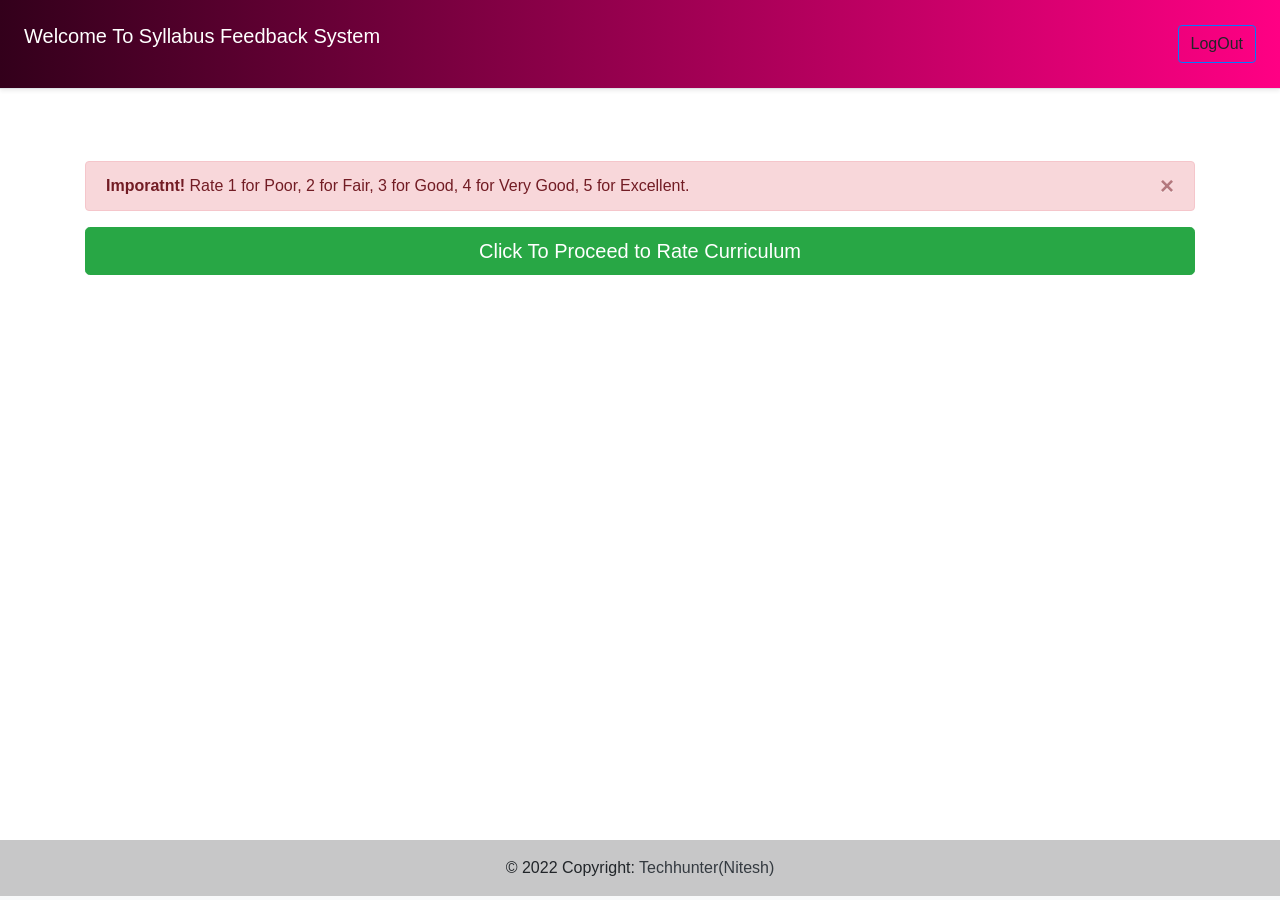
<file: public_html/index.html>
<!DOCTYPE html>
<html lang="en">
  <head>
    <!-- Required meta tags -->
    <meta charset="utf-8" />
    <meta
      name="viewport"
      content="width=device-width, initial-scale=1, shrink-to-fit=no"/>
    <link rel="stylesheet" type="text/css" href="css/style.css" />
    <link rel="stylesheet" href="https://stackpath.bootstrapcdn.com/bootstrap/4.4.1/css/bootstrap.min.css"/>
    <script src="https://ajax.googleapis.com/ajax/libs/jquery/3.5.1/jquery.min.js"></script>
    <script src="js/logout.js"></script>
    <script src="https://maxcdn.bootstrapcdn.com/bootstrap/3.4.1/js/bootstrap.min.js"></script>
    <script src="https://login2explore.com/jpdb/resources/js/0.0.4/jpdb-commons.js"></script>
    <!-- <script>
      checkLogin();
    </script> -->
    <title>Profile</title>
  </head>
  <body>
    <div
      class="navbar navbar-expand-md navbar-dark bg-dark mb-4 bg-nav align-items-center p-3 px-md-4 mb-3 bg-white border-bottom shadow-sm"
      role="navigation">
      <p class="navbar-brand">Welcome To Syllabus Feedback System</p>
      <div class="collapse navbar-collapse" id="navbarCollapse">
        <ul class="navbar-nav mr-auto"></ul>
        <nav class="form-inline mt-2 mt-md-0">
          <a class="btn btn-outline-primary" onclick="deleteSession()"
            >LogOut</a
          >
        </nav>
      </div>
    </div>
    <br /><br />
  <div class="container">
    <div class="alert alert-danger alert-dismissible fade show" role="alert">
      <strong>Imporatnt!</strong>  Rate 1 for Poor, 2 for Fair, 3 for Good, 4 for Very Good, 5 for Excellent.
      <button type="button" class="close" data-dismiss="alert" aria-label="Close">
        <span aria-hidden="true">&times;</span>
      </button>
    </div>
  </div>
    <div class="container">
      <button
        type="button"
        class="btn btn-success btn-lg btn-block"
        onclick="proceed();"
      >
        Click To Proceed to Rate Curriculum
      </button>
    </div><br><br>
    <footer id="footer" class="bg-light text-center text-lg-start">
      <div class="text-center p-3" style="background-color: rgba(0, 0, 0, 0.2);">
        © 2022 Copyright:
        <a class="text-dark" href="https://github.com/techhunter2">Techhunter(Nitesh)</a>
      </div>
    </footer>
  </body>
</html>
</file>
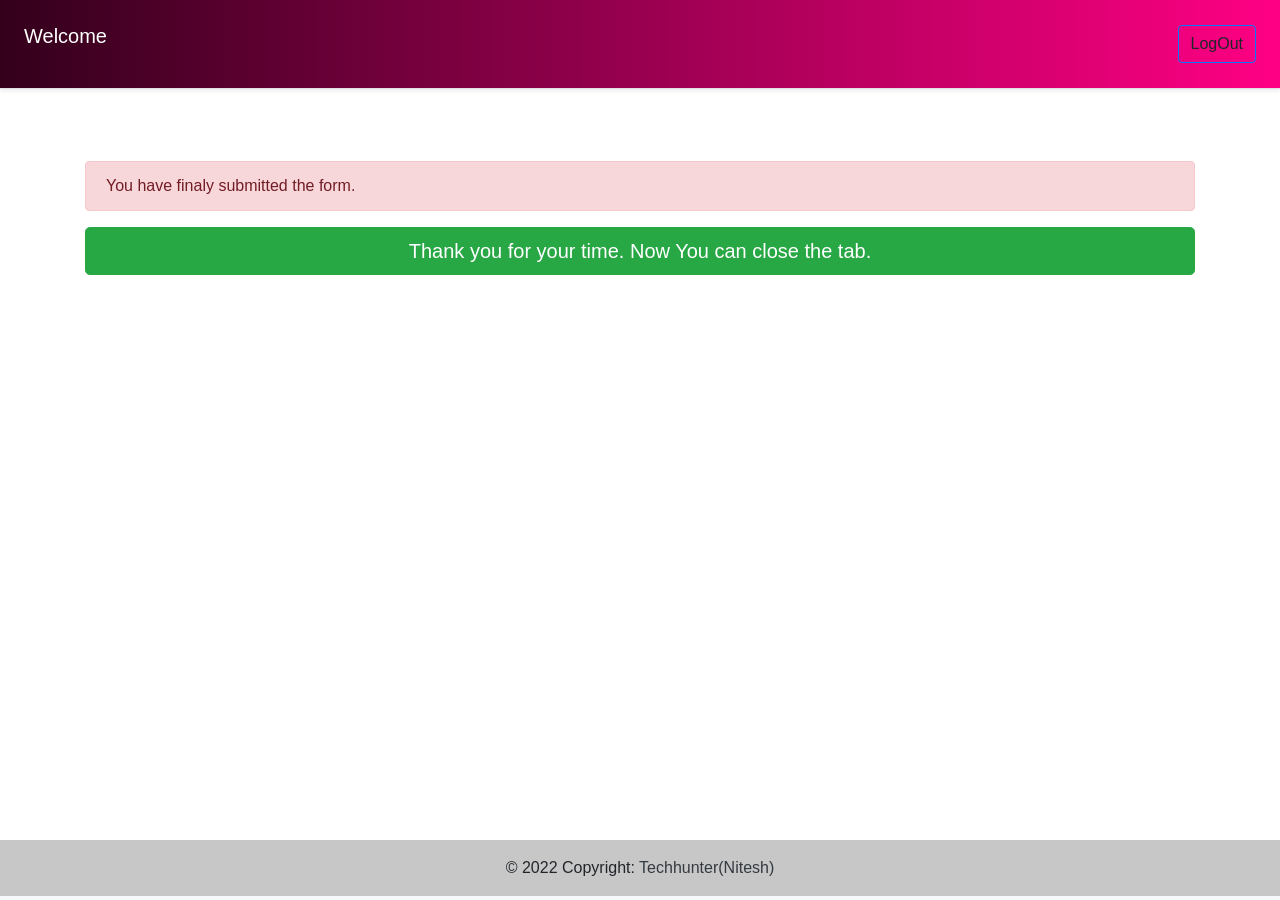
<file: public_html/final.html>
<!DOCTYPE html>
<html lang="en">
  <head>
    <!-- Required meta tags -->
    <meta charset="utf-8" />
    <meta
      name="viewport"
      content="width=device-width, initial-scale=1, shrink-to-fit=no"
    />
    <link rel="stylesheet" type="text/css" href="css/style.css" />
    <link rel="stylesheet" href="https://stackpath.bootstrapcdn.com/bootstrap/4.4.1/css/bootstrap.min.css"/>
    <script src="https://ajax.googleapis.com/ajax/libs/jquery/3.5.1/jquery.min.js"></script>
    <script src="js/logout.js"></script>
    <script src="https://maxcdn.bootstrapcdn.com/bootstrap/3.4.1/js/bootstrap.min.js"></script>
    <script src="https://login2explore.com/jpdb/resources/js/0.0.3/jpdb-commons.js"></script>
    <!-- <script>
      checkLogin();
    </script> -->
    <title>Profile</title>
  </head>
  <body>
    <div
      class="navbar navbar-expand-md navbar-dark bg-dark mb-4 bg-nav align-items-center p-3 px-md-4 mb-3 bg-white border-bottom shadow-sm"
      role="navigation"
    >
      <p class="navbar-brand">Welcome</p>
      <div class="collapse navbar-collapse" id="navbarCollapse">
        <ul class="navbar-nav mr-auto"></ul>
        <nav class="form-inline mt-2 mt-md-0">
          <a class="btn btn-outline-primary" onclick="deleteSession()"
            >LogOut</a
          >
        </nav>
      </div>
    </div>
    <br /><br />
    <div class="container">
        <div class="alert alert-danger" role="alert">
           You have finaly submitted the form.
          </div>
          <button
          type="button"
          class="btn btn-success btn-lg btn-block"
          onclick=""
        >
          Thank you for your time. Now You can close the tab.
        </button>
    </div><br><br>
    <footer id="footer" class="bg-light text-center text-lg-start">
        <div class="text-center p-3" style="background-color: rgba(0, 0, 0, 0.2);">
          © 2022 Copyright:
          <a class="text-dark" href="https://github.com/techhunter2">Techhunter(Nitesh)</a>
        </div>
      </footer>
  </body>
</html>
</file>
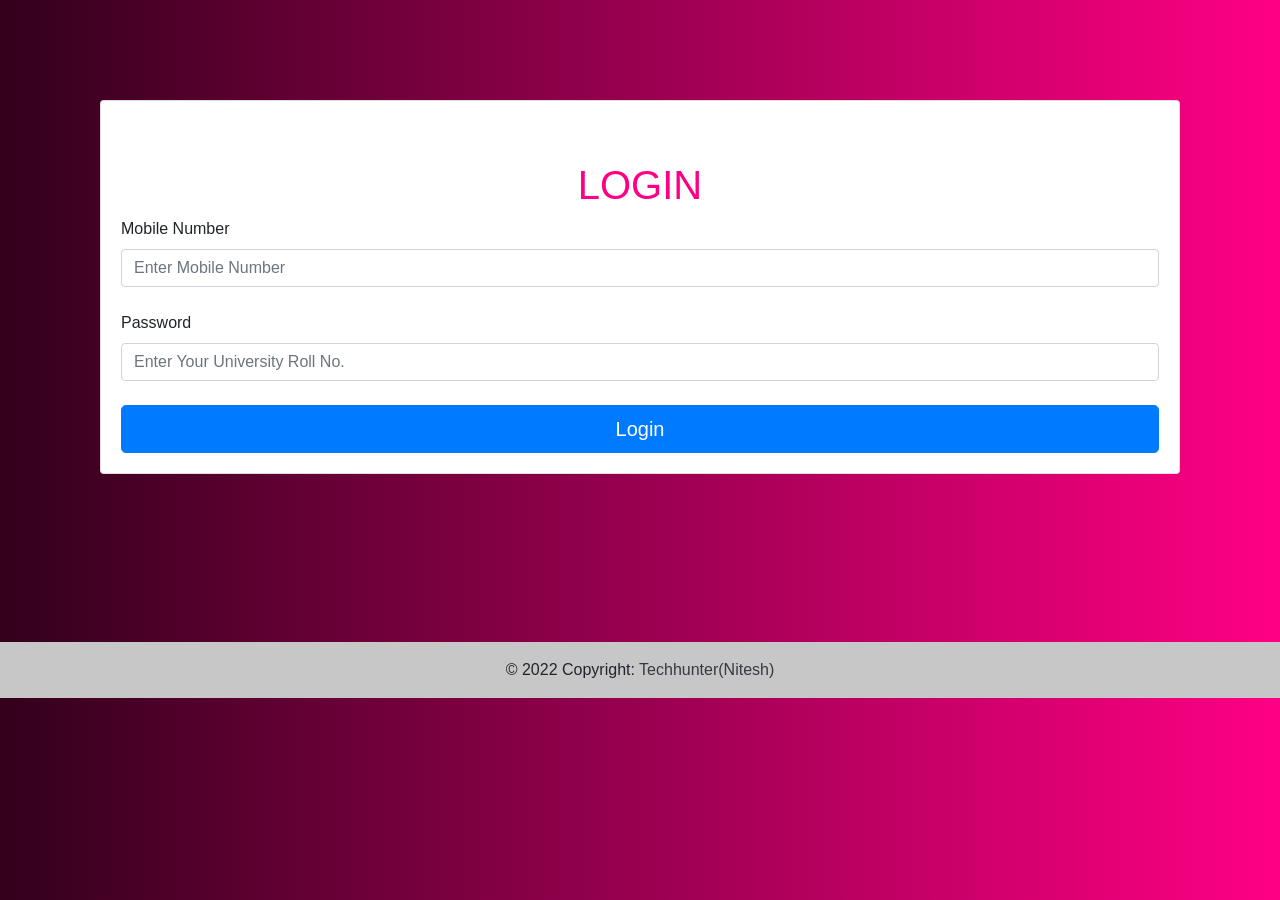
<file: public_html/index1.html>
<!doctype html>
<html lang="en">
    <head>
        <!-- Required meta tags -->
        <meta charset="utf-8">
        <meta name="viewport" content="width=device-width, initial-scale=1, shrink-to-fit=no">
        <style>
            .mt-100{
                margin-top:100px
            }

            .mt-50{
                margin-top:50px
            }
        </style>
        <link rel="stylesheet" type="text/css" href="css/style.css">
        <link rel="stylesheet" href="https://stackpath.bootstrapcdn.com/bootstrap/4.4.1/css/bootstrap.min.css" >
        <script src="https://login2explore.com/jpdb/resources/js/0.0.4/jpdb-commons.js"></script>
        <script src="js/login.js"></script>
        <script src="https://ajax.googleapis.com/ajax/libs/jquery/3.5.1/jquery.min.js"></script>
        <!-- <script >checkLogin();</script> -->
        <script src="https://maxcdn.bootstrapcdn.com/bootstrap/3.4.1/js/bootstrap.min.js"></script>
        <title>Login-Form</title>
    </head>
    <body class="bg-nav">
        <div class="container">
                <div class="col-sm-12">
                    <div class="card mt-100">
                        <div class="card-body">
                            <form class="form" >
                                <div id="dstatus" style="visibility: hidden; display:inline;">
                                    <p id="pstatus" style="color:red;">Invalid mobile or university roll number or either you allready submitted the form!!</p>
                                </div>
                                <h1 align="center"  style="color:#ff0084;">LOGIN</h1>
                                <label>Mobile Number</label><br>
                                <input type="mno" class="form-control" name="email" placeholder="Enter Mobile Number" id="mno"><br>
                                <label>Password</label><br>
                                <input type="password" class="form-control" name="password" placeholder="Enter Your University Roll No." id="password"><br>
                                <input type="button" class="btn btn-primary btn-block btn-lg" value="Login" id="login" onclick="logIn()">
                            </form>
                            <!-- <p>Register Student. <a href="register.html">Create Account</a></p> -->
                        </div>
                    </div>
                </div>
        </div><br><br><br><br> <br> <br> <br>
        <footer class="bg-light text-center text-lg-start">
            <div class="text-center p-3" style="background-color: rgba(0, 0, 0, 0.2);">
              © 2022 Copyright:
              <a class="text-dark" href="https://github.com/techhunter2">Techhunter(Nitesh)</a>
            </div>
          </footer>
    </body>
</html>
</file>
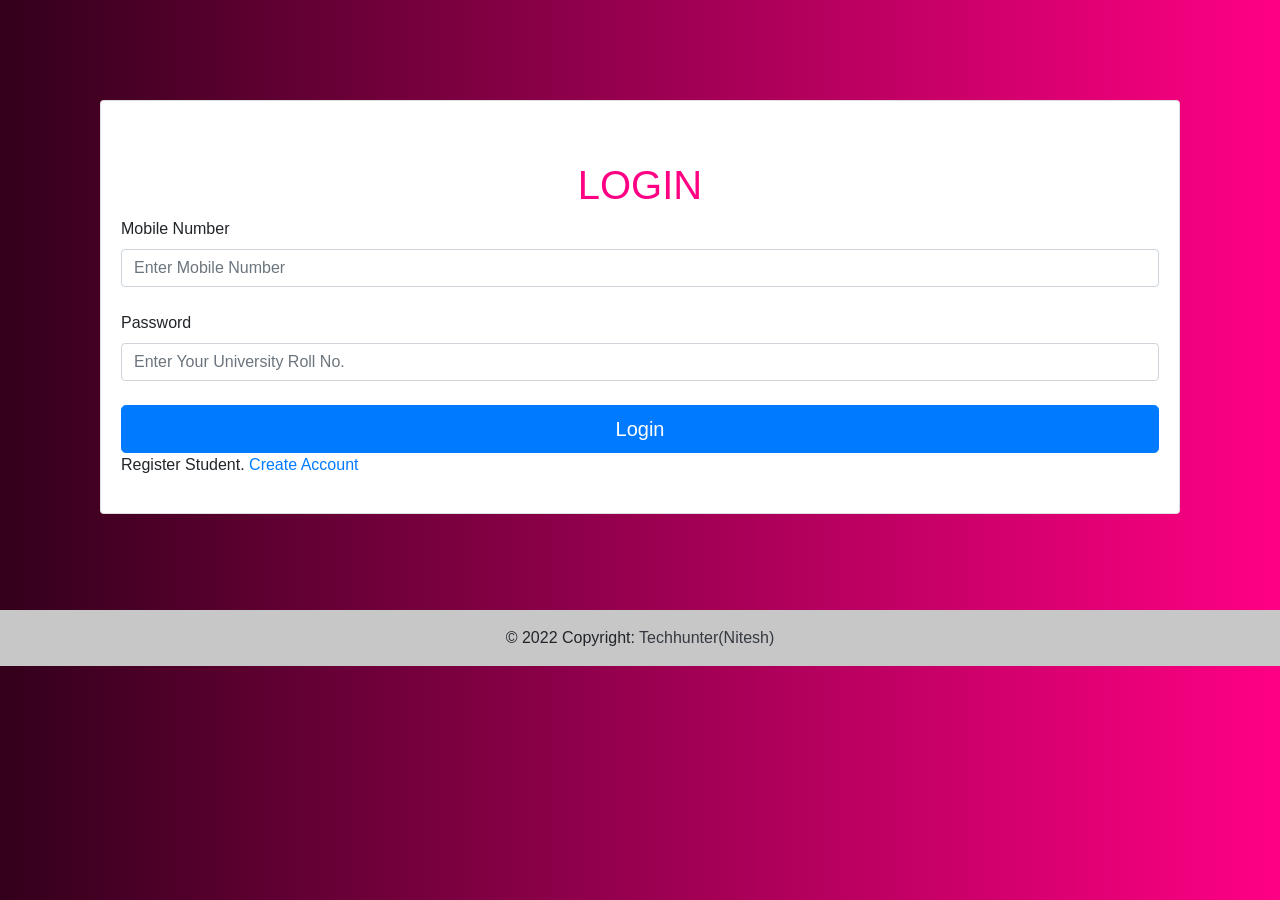
<file: public_html/login.html>
<!doctype html>
<html lang="en">
    <head>
        <!-- Required meta tags -->
        <meta charset="utf-8">
        <meta name="viewport" content="width=device-width, initial-scale=1, shrink-to-fit=no">
        <style>
            .mt-100{
                margin-top:100px
            }

            .mt-50{
                margin-top:50px
            }
        </style>
        <link rel="stylesheet" type="text/css" href="css/style.css">
        <link rel="stylesheet" href="https://stackpath.bootstrapcdn.com/bootstrap/4.4.1/css/bootstrap.min.css" >
        <script src="https://login2explore.com/jpdb/resources/js/0.0.4/jpdb-commons.js"></script>
        <script src="js/login.js"></script>
        <script src="https://ajax.googleapis.com/ajax/libs/jquery/3.5.1/jquery.min.js"></script>
        <script >checkLogin();</script>
        <script src="https://maxcdn.bootstrapcdn.com/bootstrap/3.4.1/js/bootstrap.min.js"></script>
        <title>Login-Form</title>
    </head>
    <body class="bg-nav">
        <div class="container">
                <div class="col-sm-12">
                    <div class="card mt-100">
                        <div class="card-body">
                            <form class="form" >
                                <div id="dstatus" style="visibility: hidden; display:inline;">
                                    <p id="pstatus" style="color:red;">Invalid mobile or university roll number or either you allready submitted the form!!</p>
                                </div>
                                <h1 align="center"  style="color:#ff0084;">LOGIN</h1>
                                <label>Mobile Number</label><br>
                                <input type="mno" class="form-control" name="email" placeholder="Enter Mobile Number" id="mno"><br>
                                <label>Password</label><br>
                                <input type="password" class="form-control" name="password" placeholder="Enter Your University Roll No." id="password"><br>
                                <input type="button" class="btn btn-primary btn-block btn-lg" value="Login" id="login" onclick="logIn()">
                            </form>
                            <p>Register Student. <a href="register.html">Create Account</a></p>
                        </div>
                    </div>
                </div>
        </div><br><br><br><br>
        <footer class="bg-light text-center text-lg-start">
            <div class="text-center p-3" style="background-color: rgba(0, 0, 0, 0.2);">
              © 2022 Copyright:
              <a class="text-dark" href="https://github.com/techhunter2">Techhunter(Nitesh)</a>
            </div>
          </footer>
    </body>
</html>
</file>
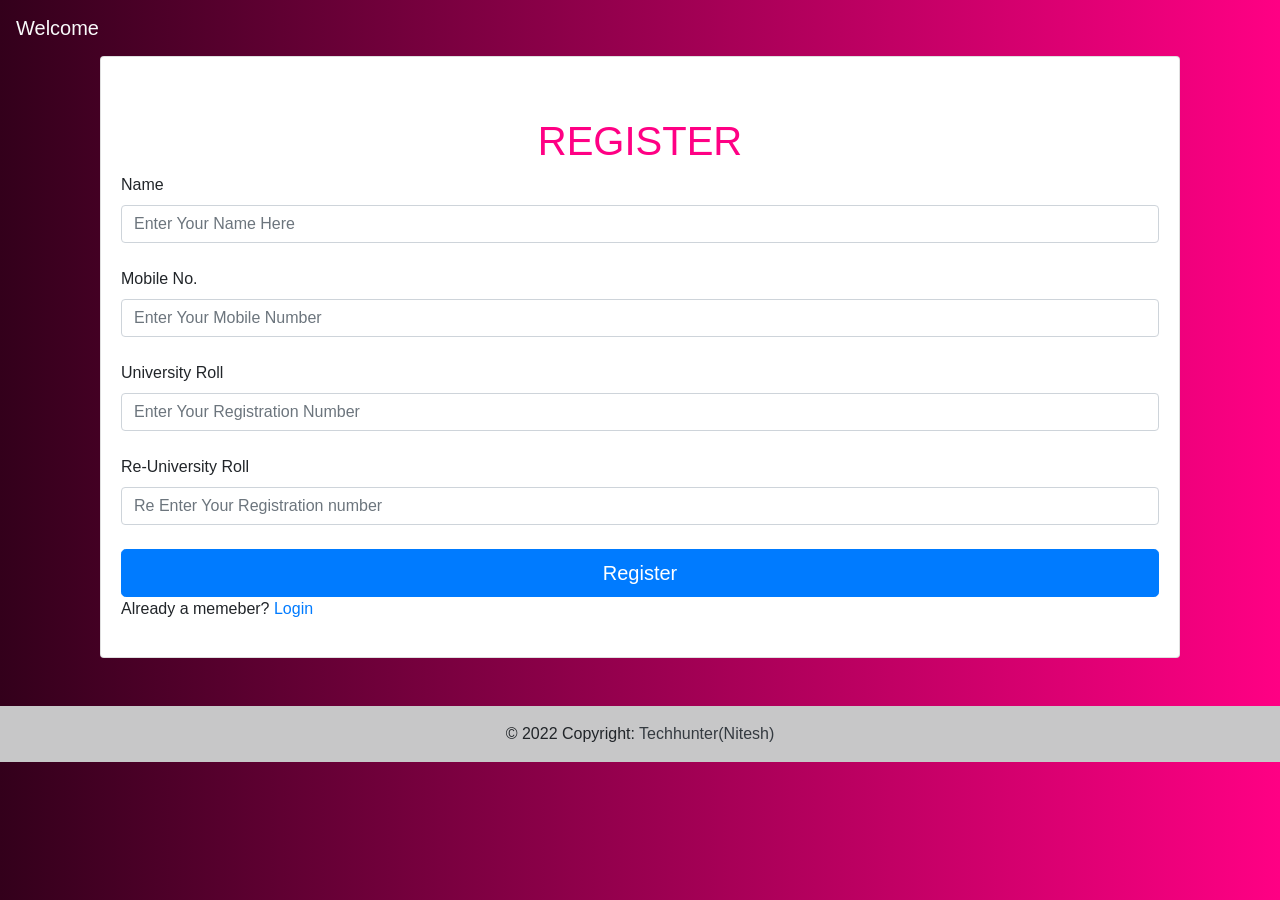
<file: public_html/register.html>
<!doctype html>
<html lang="en">
    <head>
        <meta charset="utf-8">
        <meta name="viewport" content="width=device-width, initial-scale=1, shrink-to-fit=no">
        <link rel="stylesheet" type="text/css" href="css/style.css">
        <link rel="stylesheet" href="https://stackpath.bootstrapcdn.com/bootstrap/4.4.1/css/bootstrap.min.css" >
       <script src="js/register.js"></script>
        <script src="https://ajax.googleapis.com/ajax/libs/jquery/3.5.1/jquery.min.js"></script>
        <script src="https://maxcdn.bootstrapcdn.com/bootstrap/3.4.1/js/bootstrap.min.js"></script>
        <script src="https://login2explore.com/jpdb/resources/js/0.0.4/jpdb-commons.js"></script>
          <script >checkLogin();</script>
        <title>Registration-Form</title>
    </head>
    <body class="bg-nav">
        <nav class="navbar ">
            <a href ="" class="navbar-brand text-light">Welcome</a>
        </nav>
        <div class="container h-75">
                <div class="col-sm-12">
                    <div class="card mt-100">
                        <div class="card-body">
                            <form class="form">
                                 <div id="dstatus" style="visibility: hidden; display:inline;">
                                    <p id="pstatus" style="color:red;">Invalid Email or Password!!</p>
                                </div>
                                <h1 align="center"  style="color:#ff0084;">REGISTER</h1>
                                <label>Name</label>
                                <input type="text" class="form-control" name="uname" placeholder="Enter Your Name Here" id="uname"><br>
                                <!-- <label>Email</label><br>
                                <input type="email" class="form-control" name="uemail" id="uemail"><br> -->
                                <label>Mobile No.</label>
                                <input type="number" class="form-control" name="umobile" placeholder="Enter Your Mobile Number" id="umobile"><br>
                                <label>University Roll</label>
                                <input type="text" class="form-control" name="upass" placeholder="Enter Your Registration Number" id="upass"><br>
                                <label>Re-University Roll</label>
                                <input type="password" class="form-control" name="urepass" placeholder="Re Enter Your Registration number" id="urepass"><br>
                                <input type="button" class="btn btn-primary btn-block btn-lg" value="Register" id="register" onclick="saveUser()">
                            </form>
                            <p>Already a memeber? <a href="index.html">Login</a></p>
                        </div>
                    </div>
                </div>
            </div><br><br>
            <footer class="bg-light text-center text-lg-start">
                <div class="text-center p-3" style="background-color: rgba(0, 0, 0, 0.2);">
                  © 2022 Copyright:
                  <a class="text-dark" href="https://github.com/techhunter2">Techhunter(Nitesh)</a>
                </div>
              </footer>
    </body>
</html>
</file>
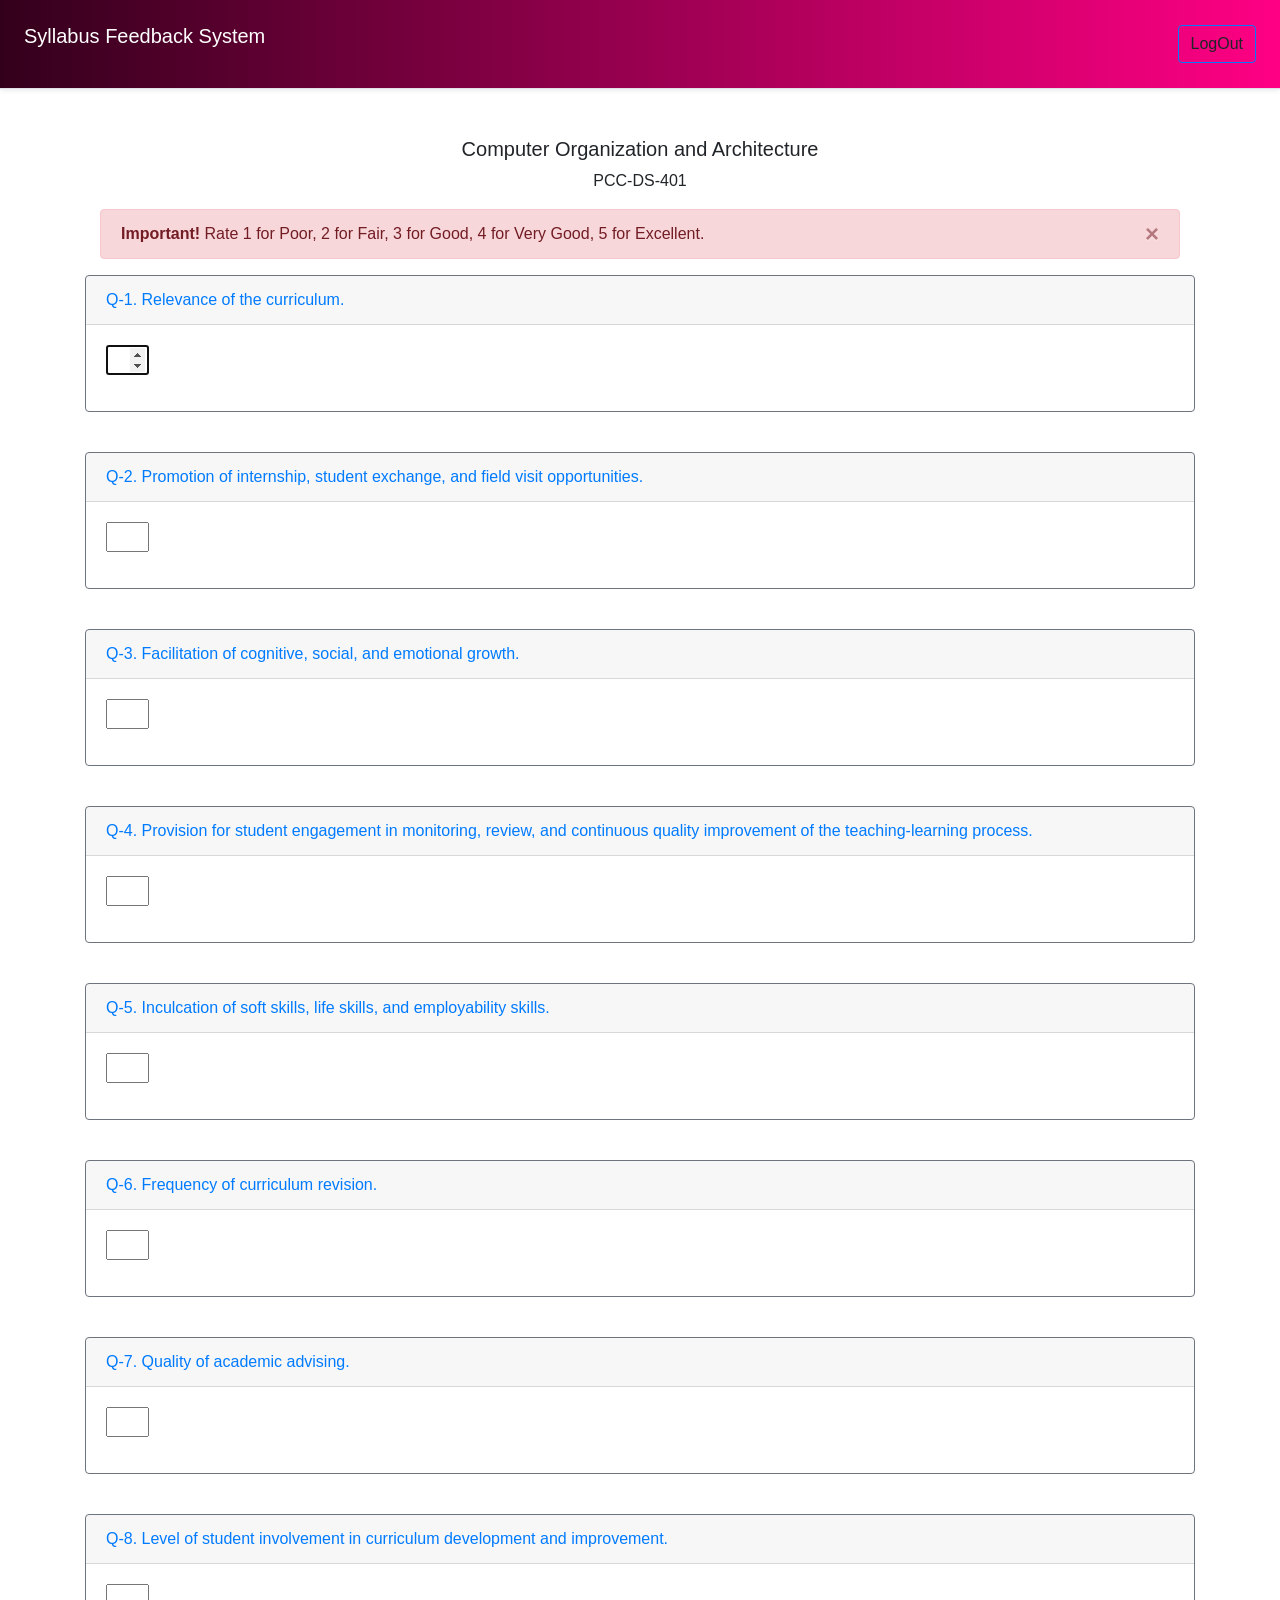
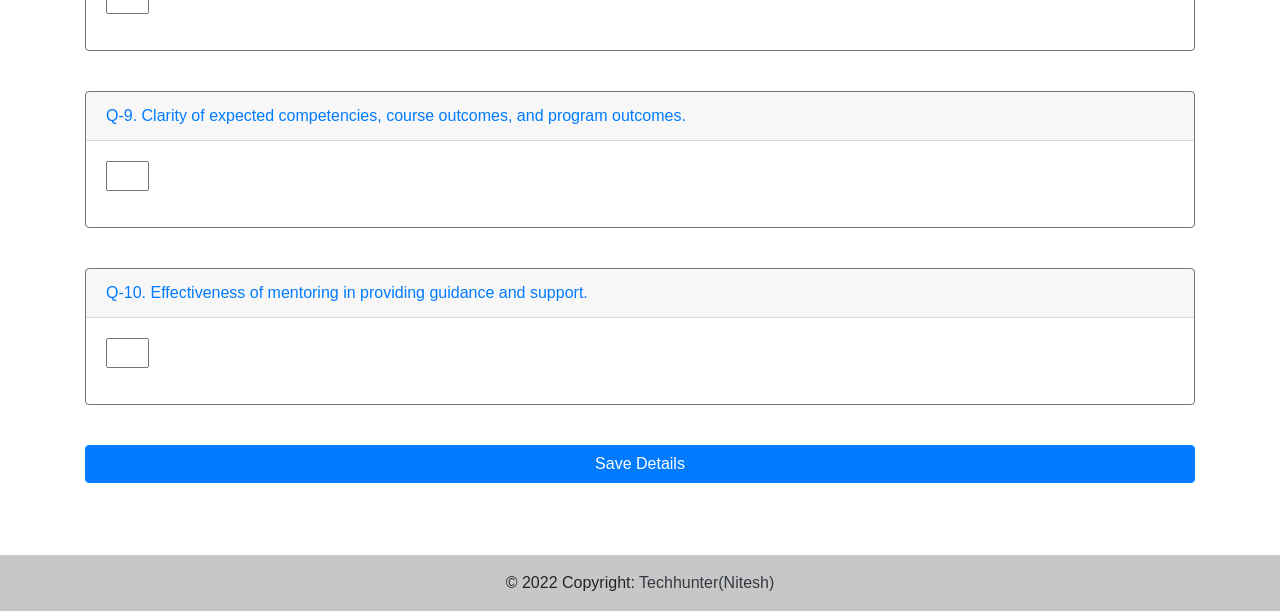
<file: public_html/t1.html>
<!doctype html>
<html lang="en">
  <head>
    <!-- Required meta tags -->
    <meta charset="utf-8">
    <meta name="viewport" content="width=device-width, initial-scale=1, shrink-to-fit=no">
    <link rel="stylesheet" type="text/css" href="css/style.css">
    <link rel="stylesheet" href="https://stackpath.bootstrapcdn.com/bootstrap/4.4.1/css/bootstrap.min.css">
     <script src="https://ajax.googleapis.com/ajax/libs/jquery/3.5.1/jquery.min.js"></script>
    <script src="js/logout.js"></script>
    <script src="js/script.js"></script>
    <script src="https://maxcdn.bootstrapcdn.com/bootstrap/3.4.1/js/bootstrap.min.js"></script>
    <script src="https://login2explore.com/jpdb/resources/js/0.0.4/jpdb-commons.js"></script>
    <!-- <script >checkLogin();</script> -->
    <title>Feedback</title>
</head>
  <body>
    <div
    class="navbar navbar-expand-md navbar-dark bg-dark mb-4 bg-nav align-items-center p-3 px-md-4 mb-3 bg-white border-bottom shadow-sm"
    role="navigation"
  >
    <p class="navbar-brand">Syllabus Feedback System</p>
    <div class="collapse navbar-collapse" id="navbarCollapse">
      <ul class="navbar-nav mr-auto"></ul>
      <nav class="form-inline mt-2 mt-md-0">
        <a class="btn btn-outline-primary" onclick="deleteSession()"
          >LogOut</a
        >
      </nav>
    </div>
  </div>
      <div class="container" >
        <div class="text-center mt-5 ">
            <h5>Computer Organization and Architecture</h5>
            <p>PCC-DS-401</p>
        </div>
        <div class="container">
          <div class="alert alert-danger alert-dismissible fade show" role="alert">
            <strong>Important!</strong>  Rate 1 for Poor, 2 for Fair, 3 for Good, 4 for Very Good, 5 for Excellent.
            <button type="button" class="close" data-dismiss="alert" aria-label="Close">
              <span aria-hidden="true">&times;</span>
            </button>
          </div>
        </div>
        <form id="feedback_data" method="post">
            <div class="card border-secondary mb-3">
                <div class="card-header text-primary">
                   Q-1. Relevance of the curriculum.
                </div>
                <div class="card-body">
                    <div class="mb-3">
                      <input type="number" min="1" max="5" id="ques1" oninput="(!validity.rangeOverflow||(value=5)) && (!validity.rangeUnderflow||(value=1)) &&
                      (!validity.stepMismatch||(value=parseInt(this.value)));">
                    </div>
                </div>
              </div><br>

              <div class="card border-secondary mb-3">
                <div class="card-header text-primary">
                   Q-2. Promotion of internship, student exchange, and field visit opportunities.
                </div>
                <div class="card-body">
                    <div class="mb-3">
                      <input type="number" min="1" max="5" id="ques2" oninput="(!validity.rangeOverflow||(value=5)) && (!validity.rangeUnderflow||(value=1)) &&
                      (!validity.stepMismatch||(value=parseInt(this.value)));">
                    </div>
                </div>
              </div> <br>
              <div class="card border-secondary mb-3">
                <div class="card-header text-primary">
                  Q-3. Facilitation of cognitive, social, and emotional growth.
                </div>
                <div class="card-body">
                    <div class="mb-3">
                      <input type="number" min="1" max="5" id="ques3" oninput="(!validity.rangeOverflow||(value=5)) && (!validity.rangeUnderflow||(value=1)) &&
                      (!validity.stepMismatch||(value=parseInt(this.value)));">
                    </div>
                </div>
              </div>
              <br>
              <div class="card border-secondary mb-3">
                <div class="card-header text-primary">
                  Q-4.  Provision for student engagement in monitoring, review, and continuous quality improvement of the teaching-learning process.
                </div>
                <div class="card-body">
                    <div class="mb-3">
                      <input type="number" min="1" max="5" id="ques4" oninput="(!validity.rangeOverflow||(value=5)) && (!validity.rangeUnderflow||(value=1)) &&
                      (!validity.stepMismatch||(value=parseInt(this.value)));">
                    </div>
                </div>
              </div>
              <br>
              <div class="card border-secondary mb-3">
                <div class="card-header text-primary">
                  Q-5.  Inculcation of soft skills, life skills, and employability skills.
                </div>
                <div class="card-body">
                    <div class="mb-3">
                      <input type="number" min="1" max="5" id="ques5" oninput="(!validity.rangeOverflow||(value=5)) && (!validity.rangeUnderflow||(value=1)) &&
                      (!validity.stepMismatch||(value=parseInt(this.value)));">
                    </div>
                </div>
              </div>
              <br>
              <div class="card border-secondary mb-3">
                <div class="card-header text-primary">
                  Q-6.  Frequency of curriculum revision.
                </div>
                <div class="card-body">
                    <div class="mb-3">
                      <input type="number" min="1" max="5" id="ques6" oninput="(!validity.rangeOverflow||(value=5)) && (!validity.rangeUnderflow||(value=1)) &&
                      (!validity.stepMismatch||(value=parseInt(this.value)));">
                    </div>
                </div>
              </div>
              <br>
              <div class="card border-secondary mb-3">
                <div class="card-header text-primary">
                   Q-7. Quality of academic advising.
                </div>
                <div class="card-body">
                    <div class="mb-3">
                      <input type="number" min="1" max="5" id="ques7" oninput="(!validity.rangeOverflow||(value=5)) && (!validity.rangeUnderflow||(value=1)) &&
                      (!validity.stepMismatch||(value=parseInt(this.value)));">
                    </div>
                </div>
              </div><br>
              <div class="card border-secondary mb-3">
                <div class="card-header text-primary">
                   Q-8. Level of student involvement in curriculum development and improvement.
                </div>
                <div class="card-body">
                    <div class="mb-3">
                      <input type="number" min="1" max="5" id="ques8" oninput="(!validity.rangeOverflow||(value=5)) && (!validity.rangeUnderflow||(value=1)) &&
                      (!validity.stepMismatch||(value=parseInt(this.value)));">
                    </div>
                </div>
              </div><br>
              <div class="card border-secondary mb-3">
                <div class="card-header text-primary">
                   Q-9. Clarity of expected competencies, course outcomes, and program outcomes.
                </div>
                <div class="card-body">
                    <div class="mb-3">
                      <input type="number" min="1" max="05" id="ques9" oninput="(!validity.rangeOverflow||(value=5)) && (!validity.rangeUnderflow||(value=1)) &&
                      (!validity.stepMismatch||(value=parseInt(this.value)));">
                    </div>
                </div>
              </div><br>
              <div class="card border-secondary mb-3">
                <div class="card-header text-primary">
                   Q-10. Effectiveness of mentoring in providing guidance and support.
                </div>
                <div class="card-body">
                    <div class="mb-3">
                      <input type="number" min="1" max="05" id="ques10" oninput="(!validity.rangeOverflow||(value=05)) && (!validity.rangeUnderflow||(value=1)) &&
                      (!validity.stepMismatch||(value=parseInt(this.value)));">
                    </div>
                </div>
              </div><br>
              <input type="button" class="btn btn-primary btn-block mb-4" id="empSave" value="Save Details" onclick="saveEmployee();">
          </form>
  </div><br><br>
  <footer class="bg-light text-center text-lg-start">
    <div class="text-center p-3" style="background-color: rgba(0, 0, 0, 0.2);">
      © 2022 Copyright:
      <a class="text-dark" href="https://github.com/techhunter2">Techhunter(Nitesh)</a>
    </div>
  <script src="js/script.js"></script>
    <script src="https://cdn.jsdelivr.net/npm/bootstrap@5.1.3/dist/js/bootstrap.bundle.min.js" integrity="sha384-ka7Sk0Gln4gmtz2MlQnikT1wXgYsOg+OMhuP+IlRH9sENBO0LRn5q+8nbTov4+1p" crossorigin="anonymous"></script>
  </body>
  </footer>
</html>
</file>
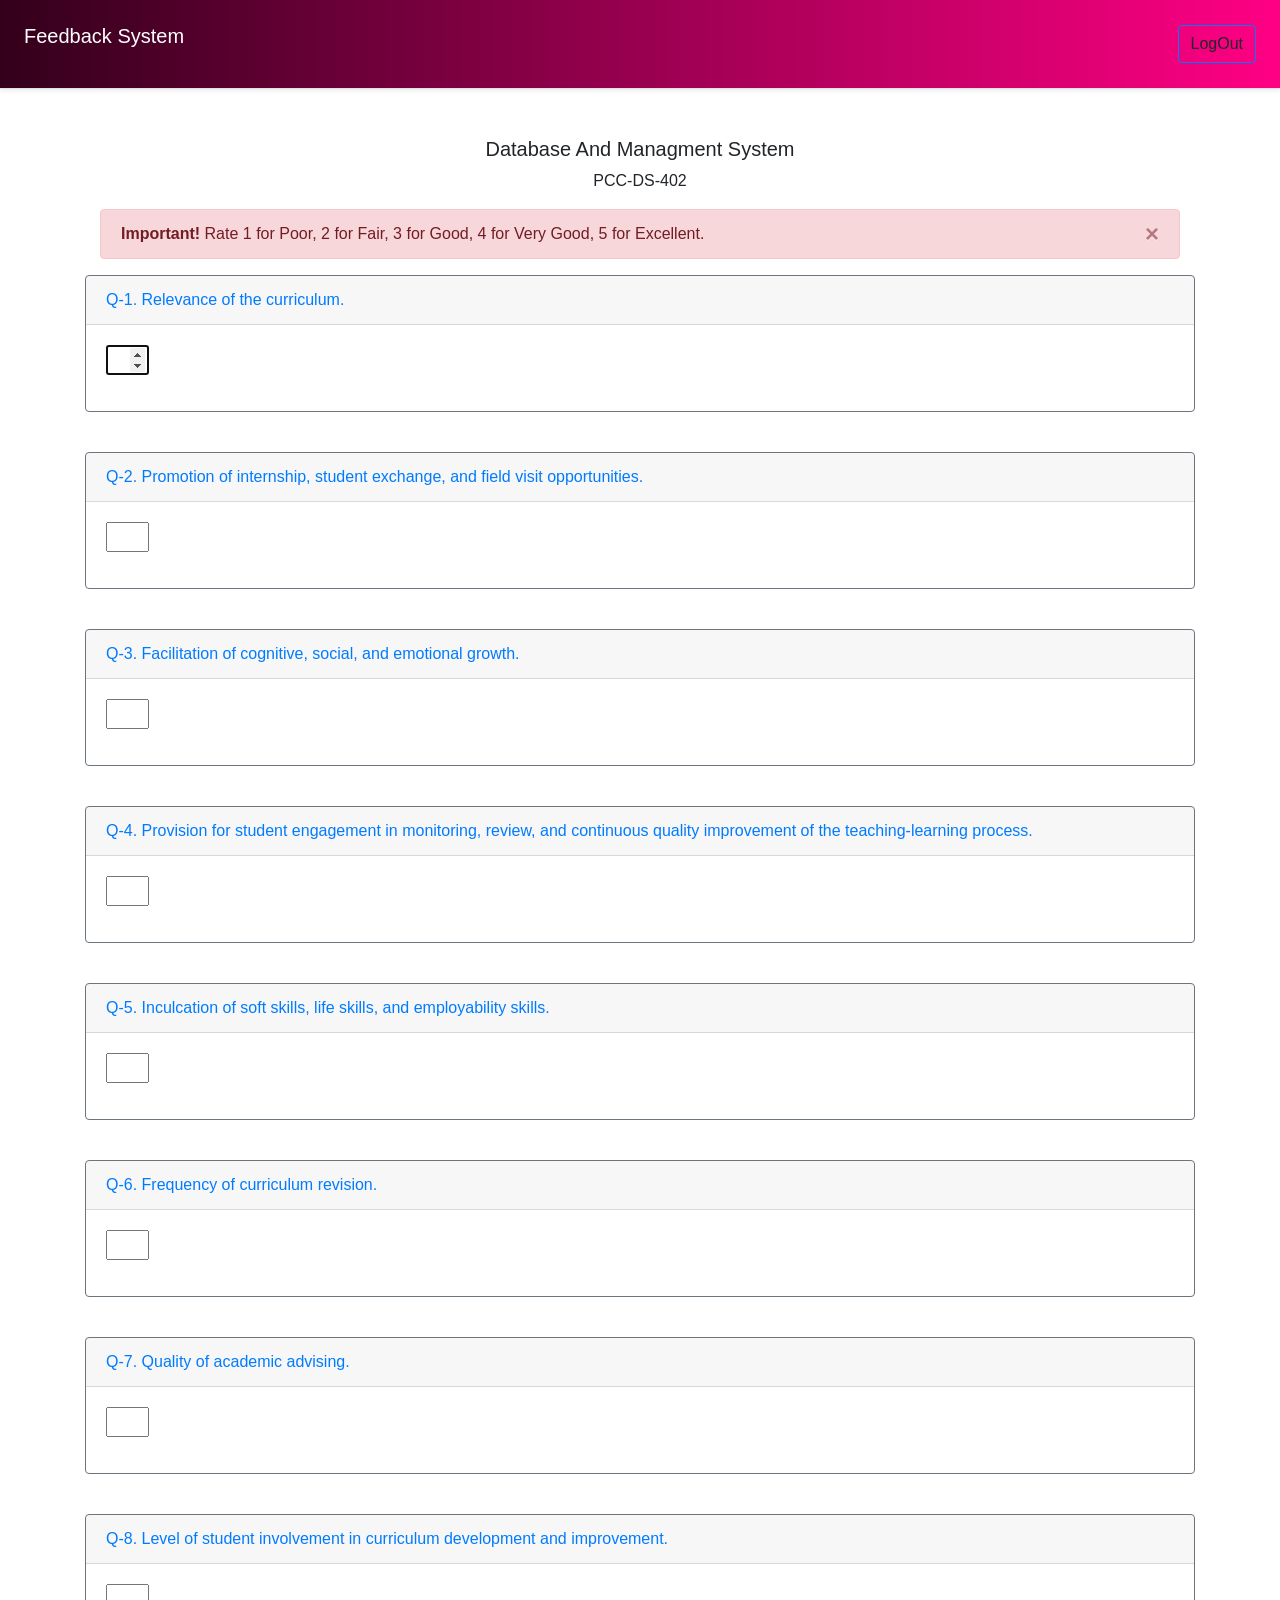
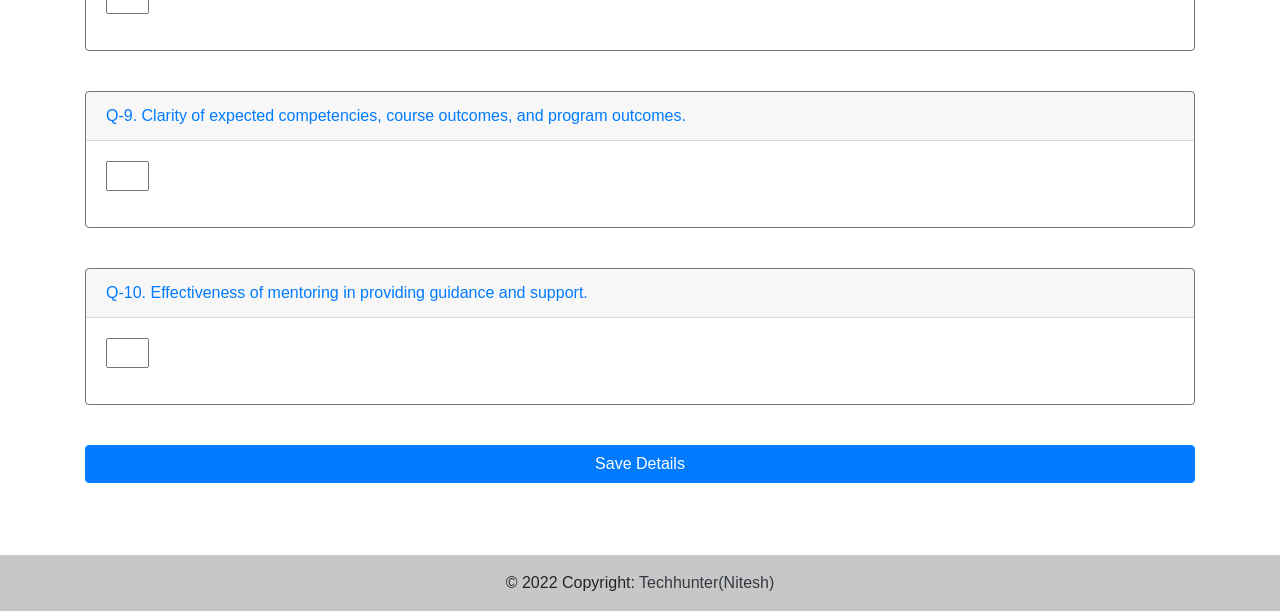
<file: public_html/t2.html>
<!doctype html>
<html lang="en">
  <head>
    <!-- Required meta tags -->
    <meta charset="utf-8">
    <meta name="viewport" content="width=device-width, initial-scale=1, shrink-to-fit=no">
    <link rel="stylesheet" type="text/css" href="css/style.css">
    <link rel="stylesheet" href="https://stackpath.bootstrapcdn.com/bootstrap/4.4.1/css/bootstrap.min.css">
     <script src="https://ajax.googleapis.com/ajax/libs/jquery/3.5.1/jquery.min.js"></script>
    <script src="js/logout.js"></script>
    <script src="js/script.js"></script>
    <script src="https://maxcdn.bootstrapcdn.com/bootstrap/3.4.1/js/bootstrap.min.js"></script>
    <script src="https://login2explore.com/jpdb/resources/js/0.0.4/jpdb-commons.js"></script>
    <!-- <script >checkLogin();</script> -->
    <title>Syllabus Feedback System</title>
</head>
  <body>
    <div
    class="navbar navbar-expand-md navbar-dark bg-dark mb-4 bg-nav align-items-center p-3 px-md-4 mb-3 bg-white border-bottom shadow-sm"
    role="navigation"
  >
    <p class="navbar-brand">Feedback System</p>
    <div class="collapse navbar-collapse" id="navbarCollapse">
      <ul class="navbar-nav mr-auto"></ul>
      <nav class="form-inline mt-2 mt-md-0">
        <a class="btn btn-outline-primary" onclick="deleteSession()"
          >LogOut</a
        >
      </nav>
    </div>
  </div>
      <div class="container" >
        <div class="text-center mt-5 ">
            <h5>Database And Managment System</h5>
            <p>PCC-DS-402</p>
        </div>
        <div class="container">
          <div class="alert alert-danger alert-dismissible fade show" role="alert">
            <strong>Important!</strong>  Rate 1 for Poor, 2 for Fair, 3 for Good, 4 for Very Good, 5 for Excellent.
            <button type="button" class="close" data-dismiss="alert" aria-label="Close">
              <span aria-hidden="true">&times;</span>
            </button>
          </div>
        </div>
        <form id="feedback_data" method="post">
            <div class="card border-secondary mb-3">
                <div class="card-header text-primary">
                   Q-1. Relevance of the curriculum.
                </div>
                <div class="card-body">
                    <div class="mb-3">
                      <input type="number" min="1" max="5" id="ques1" oninput="(!validity.rangeOverflow||(value=5)) && (!validity.rangeUnderflow||(value=1)) &&
                      (!validity.stepMismatch||(value=parseInt(this.value)));">
                    </div>
                </div>
              </div><br>

              <div class="card border-secondary mb-3">
                <div class="card-header text-primary">
                   Q-2. Promotion of internship, student exchange, and field visit opportunities.
                </div>
                <div class="card-body">
                    <div class="mb-3">
                      <input type="number" min="1" max="5" id="ques2" oninput="(!validity.rangeOverflow||(value=5)) && (!validity.rangeUnderflow||(value=1)) &&
                      (!validity.stepMismatch||(value=parseInt(this.value)));">
                    </div>
                </div>
              </div> <br>
              <div class="card border-secondary mb-3">
                <div class="card-header text-primary">
                  Q-3. Facilitation of cognitive, social, and emotional growth.
                </div>
                <div class="card-body">
                    <div class="mb-3">
                      <input type="number" min="1" max="5" id="ques3" oninput="(!validity.rangeOverflow||(value=5)) && (!validity.rangeUnderflow||(value=1)) &&
                      (!validity.stepMismatch||(value=parseInt(this.value)));">
                    </div>
                </div>
              </div>
              <br>
              <div class="card border-secondary mb-3">
                <div class="card-header text-primary">
                  Q-4.  Provision for student engagement in monitoring, review, and continuous quality improvement of the teaching-learning process.
                </div>
                <div class="card-body">
                    <div class="mb-3">
                      <input type="number" min="1" max="5" id="ques4" oninput="(!validity.rangeOverflow||(value=5)) && (!validity.rangeUnderflow||(value=1)) &&
                      (!validity.stepMismatch||(value=parseInt(this.value)));">
                    </div>
                </div>
              </div>
              <br>
              <div class="card border-secondary mb-3">
                <div class="card-header text-primary">
                  Q-5.  Inculcation of soft skills, life skills, and employability skills.
                </div>
                <div class="card-body">
                    <div class="mb-3">
                      <input type="number" min="1" max="5" id="ques5" oninput="(!validity.rangeOverflow||(value=5)) && (!validity.rangeUnderflow||(value=1)) &&
                      (!validity.stepMismatch||(value=parseInt(this.value)));">
                    </div>
                </div>
              </div>
              <br>
              <div class="card border-secondary mb-3">
                <div class="card-header text-primary">
                  Q-6.  Frequency of curriculum revision.
                </div>
                <div class="card-body">
                    <div class="mb-3">
                      <input type="number" min="1" max="5" id="ques6" oninput="(!validity.rangeOverflow||(value=5)) && (!validity.rangeUnderflow||(value=1)) &&
                      (!validity.stepMismatch||(value=parseInt(this.value)));">
                    </div>
                </div>
              </div>
              <br>
              <div class="card border-secondary mb-3">
                <div class="card-header text-primary">
                   Q-7. Quality of academic advising.
                </div>
                <div class="card-body">
                    <div class="mb-3">
                      <input type="number" min="1" max="5" id="ques7" oninput="(!validity.rangeOverflow||(value=5)) && (!validity.rangeUnderflow||(value=1)) &&
                      (!validity.stepMismatch||(value=parseInt(this.value)));">
                    </div>
                </div>
              </div><br>
              <div class="card border-secondary mb-3">
                <div class="card-header text-primary">
                   Q-8. Level of student involvement in curriculum development and improvement.
                </div>
                <div class="card-body">
                    <div class="mb-3">
                      <input type="number" min="1" max="5" id="ques8" oninput="(!validity.rangeOverflow||(value=5)) && (!validity.rangeUnderflow||(value=1)) &&
                      (!validity.stepMismatch||(value=parseInt(this.value)));">
                    </div>
                </div>
              </div><br>
              <div class="card border-secondary mb-3">
                <div class="card-header text-primary">
                   Q-9. Clarity of expected competencies, course outcomes, and program outcomes.
                </div>
                <div class="card-body">
                    <div class="mb-3">
                      <input type="number" min="1" max="05" id="ques9" oninput="(!validity.rangeOverflow||(value=5)) && (!validity.rangeUnderflow||(value=1)) &&
                      (!validity.stepMismatch||(value=parseInt(this.value)));">
                    </div>
                </div>
              </div><br>
              <div class="card border-secondary mb-3">
                <div class="card-header text-primary">
                   Q-10. Effectiveness of mentoring in providing guidance and support.
                </div>
                <div class="card-body">
                    <div class="mb-3">
                      <input type="number" min="1" max="05" id="ques10" oninput="(!validity.rangeOverflow||(value=05)) && (!validity.rangeUnderflow||(value=1)) &&
                      (!validity.stepMismatch||(value=parseInt(this.value)));">
                    </div>
                </div>
              </div><br>
              <input type="button" class="btn btn-primary btn-block mb-4" id="empSave" value="Save Details" onclick="saveEmployee2();">
          </form>
  </div><br><br>
  <footer class="bg-light text-center text-lg-start">
    <div class="text-center p-3" style="background-color: rgba(0, 0, 0, 0.2);">
      © 2022 Copyright:
      <a class="text-dark" href="https://github.com/techhunter2">Techhunter(Nitesh)</a>
    </div>
  <script src="js/script.js"></script>
    <script src="https://cdn.jsdelivr.net/npm/bootstrap@5.1.3/dist/js/bootstrap.bundle.min.js" integrity="sha384-ka7Sk0Gln4gmtz2MlQnikT1wXgYsOg+OMhuP+IlRH9sENBO0LRn5q+8nbTov4+1p" crossorigin="anonymous"></script>
  </body>
  </footer>
</html>
</file>
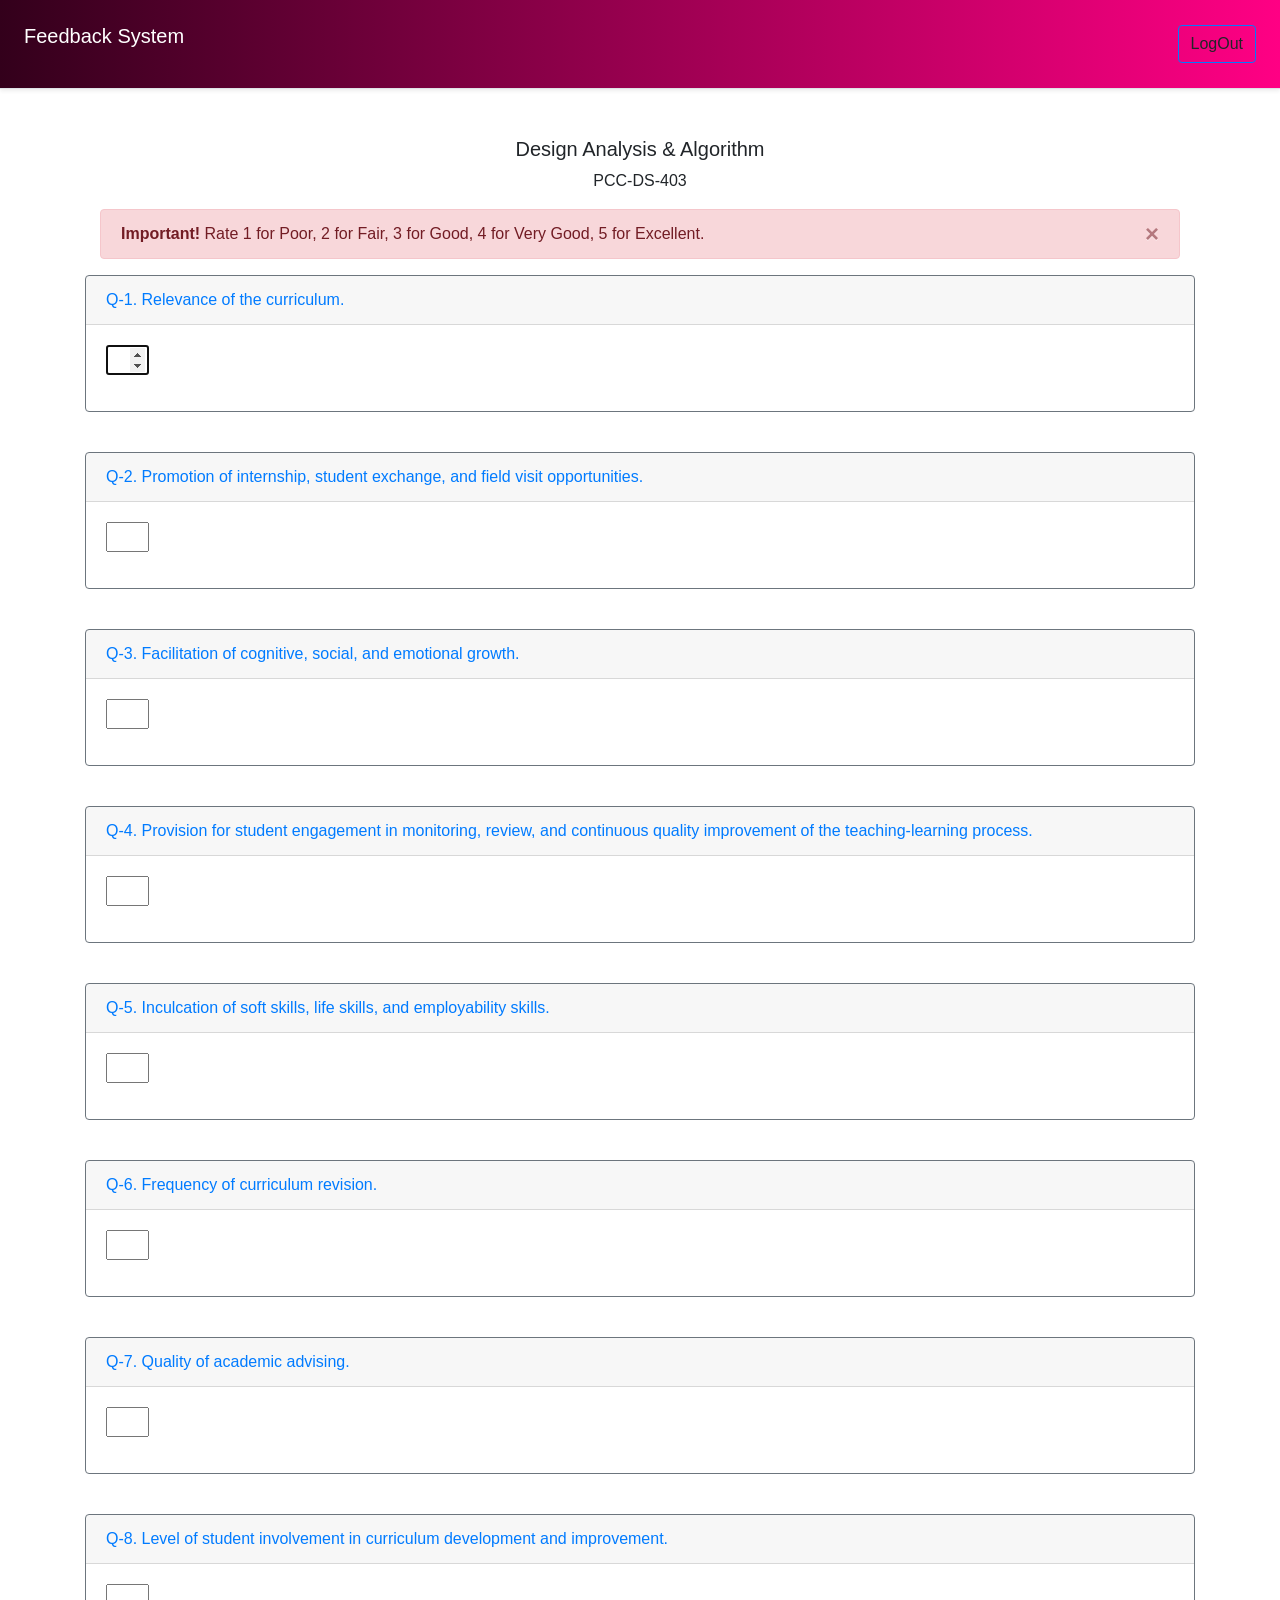
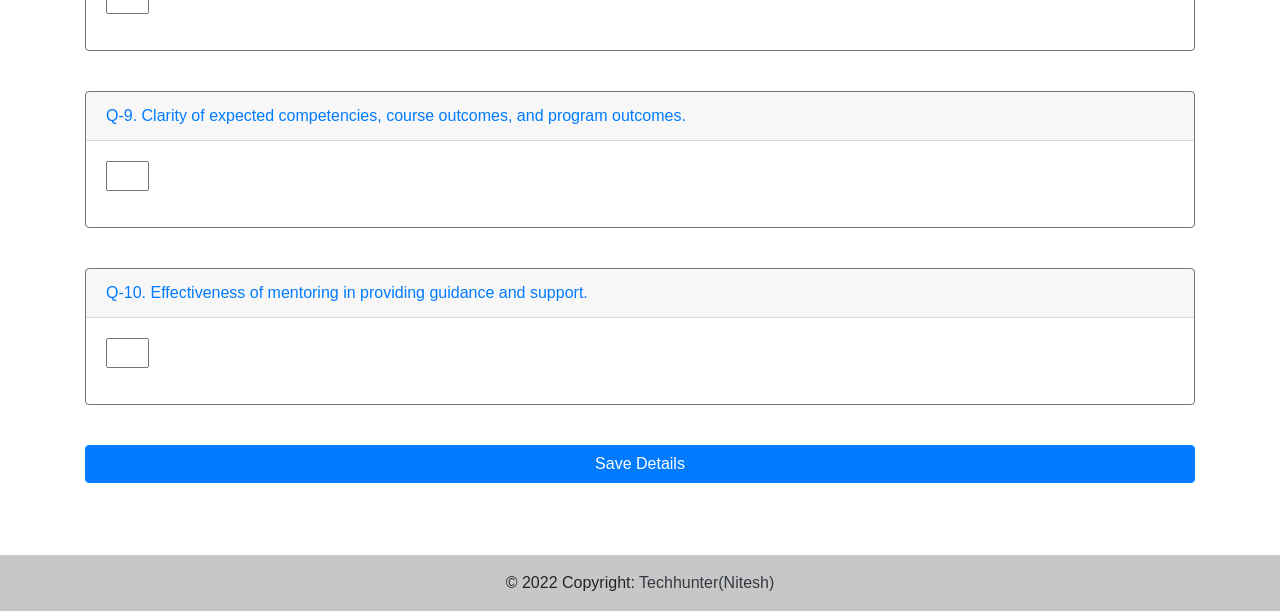
<file: public_html/t3.html>
<!doctype html>
<html lang="en">
  <head>
    <!-- Required meta tags -->
    <meta charset="utf-8">
    <meta name="viewport" content="width=device-width, initial-scale=1, shrink-to-fit=no">
    <link rel="stylesheet" type="text/css" href="css/style.css">
    <link rel="stylesheet" href="https://stackpath.bootstrapcdn.com/bootstrap/4.4.1/css/bootstrap.min.css">
     <script src="https://ajax.googleapis.com/ajax/libs/jquery/3.5.1/jquery.min.js"></script>
    <script src="js/logout.js"></script>
    <script src="js/script.js"></script>
    <script src="https://maxcdn.bootstrapcdn.com/bootstrap/3.4.1/js/bootstrap.min.js"></script>
    <script src="https://login2explore.com/jpdb/resources/js/0.0.4/jpdb-commons.js"></script>
    <!-- <script >checkLogin();</script> -->
    <title>Syllabus Feedback System</title>
</head>
  <body>
    <div
    class="navbar navbar-expand-md navbar-dark bg-dark mb-4 bg-nav align-items-center p-3 px-md-4 mb-3 bg-white border-bottom shadow-sm"
    role="navigation"
  >
    <p class="navbar-brand">Feedback System</p>
    <div class="collapse navbar-collapse" id="navbarCollapse">
      <ul class="navbar-nav mr-auto"></ul>
      <nav class="form-inline mt-2 mt-md-0">
        <a class="btn btn-outline-primary" onclick="deleteSession()"
          >LogOut</a
        >
      </nav>
    </div>
  </div>
      <div class="container" >
        <div class="text-center mt-5 ">
            <h5>Design Analysis & Algorithm</h5>
            <p>PCC-DS-403</p>
        </div>
        <div class="container">
          <div class="alert alert-danger alert-dismissible fade show" role="alert">
            <strong>Important!</strong>  Rate 1 for Poor, 2 for Fair, 3 for Good, 4 for Very Good, 5 for Excellent.
            <button type="button" class="close" data-dismiss="alert" aria-label="Close">
              <span aria-hidden="true">&times;</span>
            </button>
          </div>
        </div>
        <form id="feedback_data" method="post">
            <div class="card border-secondary mb-3">
                <div class="card-header text-primary">
                   Q-1. Relevance of the curriculum.
                </div>
                <div class="card-body">
                    <div class="mb-3">
                      <input type="number" min="1" max="5" id="ques1" oninput="(!validity.rangeOverflow||(value=5)) && (!validity.rangeUnderflow||(value=1)) &&
                      (!validity.stepMismatch||(value=parseInt(this.value)));">
                    </div>
                </div>
              </div><br>

              <div class="card border-secondary mb-3">
                <div class="card-header text-primary">
                   Q-2. Promotion of internship, student exchange, and field visit opportunities.
                </div>
                <div class="card-body">
                    <div class="mb-3">
                      <input type="number" min="1" max="5" id="ques2" oninput="(!validity.rangeOverflow||(value=5)) && (!validity.rangeUnderflow||(value=1)) &&
                      (!validity.stepMismatch||(value=parseInt(this.value)));">
                    </div>
                </div>
              </div> <br>
              <div class="card border-secondary mb-3">
                <div class="card-header text-primary">
                  Q-3. Facilitation of cognitive, social, and emotional growth.
                </div>
                <div class="card-body">
                    <div class="mb-3">
                      <input type="number" min="1" max="5" id="ques3" oninput="(!validity.rangeOverflow||(value=5)) && (!validity.rangeUnderflow||(value=1)) &&
                      (!validity.stepMismatch||(value=parseInt(this.value)));">
                    </div>
                </div>
              </div>
              <br>
              <div class="card border-secondary mb-3">
                <div class="card-header text-primary">
                  Q-4.  Provision for student engagement in monitoring, review, and continuous quality improvement of the teaching-learning process.
                </div>
                <div class="card-body">
                    <div class="mb-3">
                      <input type="number" min="1" max="5" id="ques4" oninput="(!validity.rangeOverflow||(value=5)) && (!validity.rangeUnderflow||(value=1)) &&
                      (!validity.stepMismatch||(value=parseInt(this.value)));">
                    </div>
                </div>
              </div>
              <br>
              <div class="card border-secondary mb-3">
                <div class="card-header text-primary">
                  Q-5.  Inculcation of soft skills, life skills, and employability skills.
                </div>
                <div class="card-body">
                    <div class="mb-3">
                      <input type="number" min="1" max="5" id="ques5" oninput="(!validity.rangeOverflow||(value=5)) && (!validity.rangeUnderflow||(value=1)) &&
                      (!validity.stepMismatch||(value=parseInt(this.value)));">
                    </div>
                </div>
              </div>
              <br>
              <div class="card border-secondary mb-3">
                <div class="card-header text-primary">
                  Q-6.  Frequency of curriculum revision.
                </div>
                <div class="card-body">
                    <div class="mb-3">
                      <input type="number" min="1" max="5" id="ques6" oninput="(!validity.rangeOverflow||(value=5)) && (!validity.rangeUnderflow||(value=1)) &&
                      (!validity.stepMismatch||(value=parseInt(this.value)));">
                    </div>
                </div>
              </div>
              <br>
              <div class="card border-secondary mb-3">
                <div class="card-header text-primary">
                   Q-7. Quality of academic advising.
                </div>
                <div class="card-body">
                    <div class="mb-3">
                      <input type="number" min="1" max="5" id="ques7" oninput="(!validity.rangeOverflow||(value=5)) && (!validity.rangeUnderflow||(value=1)) &&
                      (!validity.stepMismatch||(value=parseInt(this.value)));">
                    </div>
                </div>
              </div><br>
              <div class="card border-secondary mb-3">
                <div class="card-header text-primary">
                   Q-8. Level of student involvement in curriculum development and improvement.
                </div>
                <div class="card-body">
                    <div class="mb-3">
                      <input type="number" min="1" max="5" id="ques8" oninput="(!validity.rangeOverflow||(value=5)) && (!validity.rangeUnderflow||(value=1)) &&
                      (!validity.stepMismatch||(value=parseInt(this.value)));">
                    </div>
                </div>
              </div><br>
              <div class="card border-secondary mb-3">
                <div class="card-header text-primary">
                   Q-9. Clarity of expected competencies, course outcomes, and program outcomes.
                </div>
                <div class="card-body">
                    <div class="mb-3">
                      <input type="number" min="1" max="05" id="ques9" oninput="(!validity.rangeOverflow||(value=5)) && (!validity.rangeUnderflow||(value=1)) &&
                      (!validity.stepMismatch||(value=parseInt(this.value)));">
                    </div>
                </div>
              </div><br>
              <div class="card border-secondary mb-3">
                <div class="card-header text-primary">
                   Q-10. Effectiveness of mentoring in providing guidance and support.
                </div>
                <div class="card-body">
                    <div class="mb-3">
                      <input type="number" min="1" max="05" id="ques10" oninput="(!validity.rangeOverflow||(value=05)) && (!validity.rangeUnderflow||(value=1)) &&
                      (!validity.stepMismatch||(value=parseInt(this.value)));">
                    </div>
                </div>
              </div><br>
              <input type="button" class="btn btn-primary btn-block mb-4" id="empSave" value="Save Details" onclick="saveEmployee3();">
          </form>
  </div><br><br>
  <footer class="bg-light text-center text-lg-start">
    <div class="text-center p-3" style="background-color: rgba(0, 0, 0, 0.2);">
      © 2022 Copyright:
      <a class="text-dark" href="https://github.com/techhunter2">Techhunter(Nitesh)</a>
    </div>
  <script src="js/script.js"></script>
    <script src="https://cdn.jsdelivr.net/npm/bootstrap@5.1.3/dist/js/bootstrap.bundle.min.js" integrity="sha384-ka7Sk0Gln4gmtz2MlQnikT1wXgYsOg+OMhuP+IlRH9sENBO0LRn5q+8nbTov4+1p" crossorigin="anonymous"></script>
  </body>
  </footer>
</html>
</file>
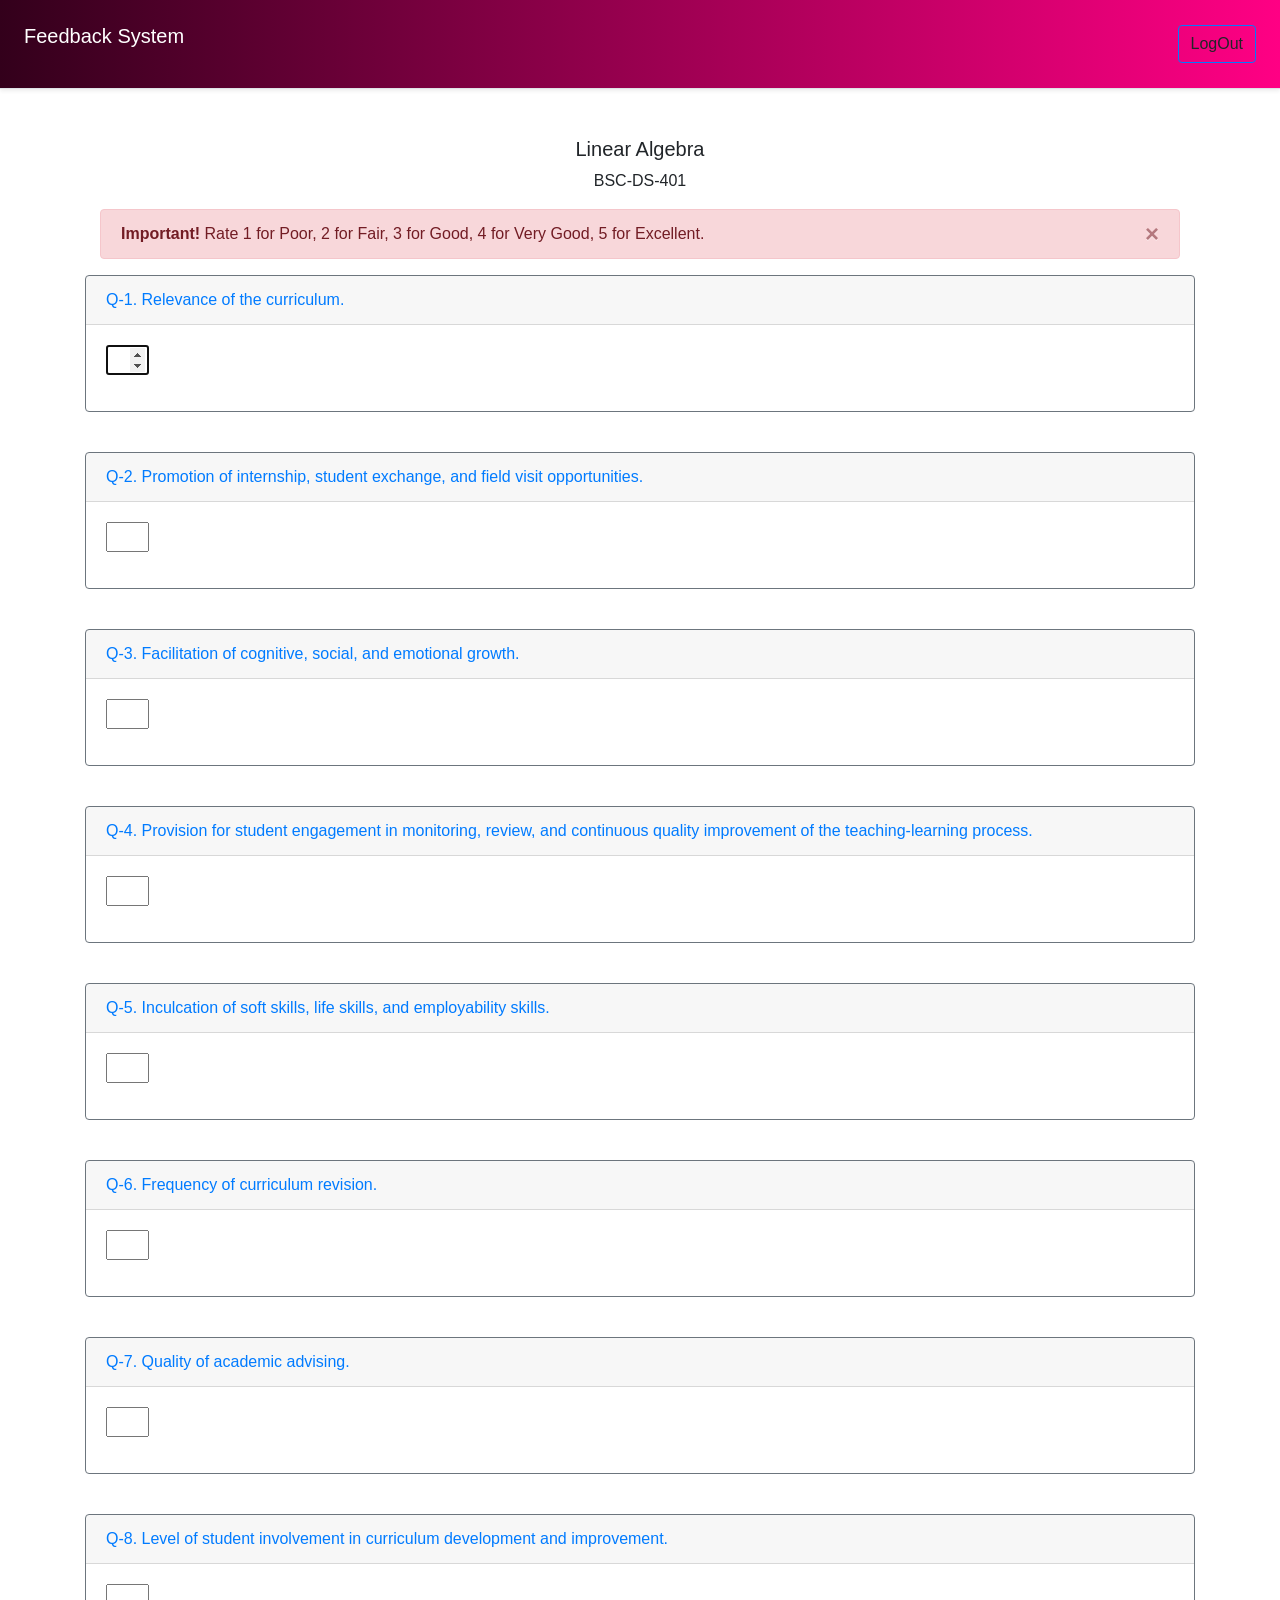
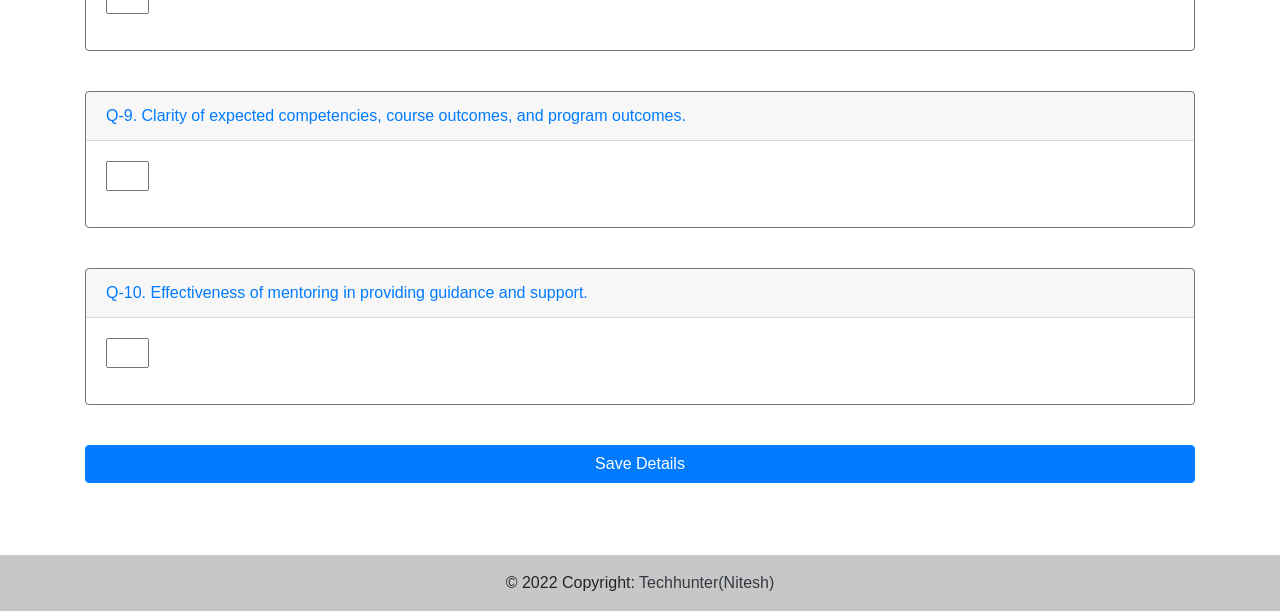
<file: public_html/t4.html>
<!doctype html>
<html lang="en">
  <head>
    <!-- Required meta tags -->
    <meta charset="utf-8">
    <meta name="viewport" content="width=device-width, initial-scale=1, shrink-to-fit=no">
    <link rel="stylesheet" type="text/css" href="css/style.css">
    <link rel="stylesheet" href="https://stackpath.bootstrapcdn.com/bootstrap/4.4.1/css/bootstrap.min.css">
     <script src="https://ajax.googleapis.com/ajax/libs/jquery/3.5.1/jquery.min.js"></script>
    <script src="js/logout.js"></script>
    <script src="js/script.js"></script>
    <script src="https://maxcdn.bootstrapcdn.com/bootstrap/3.4.1/js/bootstrap.min.js"></script>
    <script src="https://login2explore.com/jpdb/resources/js/0.0.4/jpdb-commons.js"></script>
    <!-- <script >checkLogin();</script> -->
    <title>Syllabus Feedback System</title>
</head>
  <body>
    <div
    class="navbar navbar-expand-md navbar-dark bg-dark mb-4 bg-nav align-items-center p-3 px-md-4 mb-3 bg-white border-bottom shadow-sm"
    role="navigation"
  >
    <p class="navbar-brand">Feedback System</p>
    <div class="collapse navbar-collapse" id="navbarCollapse">
      <ul class="navbar-nav mr-auto"></ul>
      <nav class="form-inline mt-2 mt-md-0">
        <a class="btn btn-outline-primary" onclick="deleteSession()"
          >LogOut</a
        >
      </nav>
    </div>
  </div>
      <div class="container" >
        <div class="text-center mt-5 ">
            <h5>Linear Algebra</h5>
            <p>BSC-DS-401</p>
        </div>
        <div class="container">
          <div class="alert alert-danger alert-dismissible fade show" role="alert">
            <strong>Important!</strong>  Rate 1 for Poor, 2 for Fair, 3 for Good, 4 for Very Good, 5 for Excellent.
            <button type="button" class="close" data-dismiss="alert" aria-label="Close">
              <span aria-hidden="true">&times;</span>
            </button>
          </div>
        </div>
        <form id="feedback_data" method="post">
            <div class="card border-secondary mb-3">
                <div class="card-header text-primary">
                   Q-1. Relevance of the curriculum.
                </div>
                <div class="card-body">
                    <div class="mb-3">
                      <input type="number" min="1" max="5" id="ques1" oninput="(!validity.rangeOverflow||(value=5)) && (!validity.rangeUnderflow||(value=1)) &&
                      (!validity.stepMismatch||(value=parseInt(this.value)));">
                    </div>
                </div>
              </div><br>

              <div class="card border-secondary mb-3">
                <div class="card-header text-primary">
                   Q-2. Promotion of internship, student exchange, and field visit opportunities.
                </div>
                <div class="card-body">
                    <div class="mb-3">
                      <input type="number" min="1" max="5" id="ques2" oninput="(!validity.rangeOverflow||(value=5)) && (!validity.rangeUnderflow||(value=1)) &&
                      (!validity.stepMismatch||(value=parseInt(this.value)));">
                    </div>
                </div>
              </div> <br>
              <div class="card border-secondary mb-3">
                <div class="card-header text-primary">
                  Q-3. Facilitation of cognitive, social, and emotional growth.
                </div>
                <div class="card-body">
                    <div class="mb-3">
                      <input type="number" min="1" max="5" id="ques3" oninput="(!validity.rangeOverflow||(value=5)) && (!validity.rangeUnderflow||(value=1)) &&
                      (!validity.stepMismatch||(value=parseInt(this.value)));">
                    </div>
                </div>
              </div>
              <br>
              <div class="card border-secondary mb-3">
                <div class="card-header text-primary">
                  Q-4.  Provision for student engagement in monitoring, review, and continuous quality improvement of the teaching-learning process.
                </div>
                <div class="card-body">
                    <div class="mb-3">
                      <input type="number" min="1" max="5" id="ques4" oninput="(!validity.rangeOverflow||(value=5)) && (!validity.rangeUnderflow||(value=1)) &&
                      (!validity.stepMismatch||(value=parseInt(this.value)));">
                    </div>
                </div>
              </div>
              <br>
              <div class="card border-secondary mb-3">
                <div class="card-header text-primary">
                  Q-5.  Inculcation of soft skills, life skills, and employability skills.
                </div>
                <div class="card-body">
                    <div class="mb-3">
                      <input type="number" min="1" max="5" id="ques5" oninput="(!validity.rangeOverflow||(value=5)) && (!validity.rangeUnderflow||(value=1)) &&
                      (!validity.stepMismatch||(value=parseInt(this.value)));">
                    </div>
                </div>
              </div>
              <br>
              <div class="card border-secondary mb-3">
                <div class="card-header text-primary">
                  Q-6.  Frequency of curriculum revision.
                </div>
                <div class="card-body">
                    <div class="mb-3">
                      <input type="number" min="1" max="5" id="ques6" oninput="(!validity.rangeOverflow||(value=5)) && (!validity.rangeUnderflow||(value=1)) &&
                      (!validity.stepMismatch||(value=parseInt(this.value)));">
                    </div>
                </div>
              </div>
              <br>
              <div class="card border-secondary mb-3">
                <div class="card-header text-primary">
                   Q-7. Quality of academic advising.
                </div>
                <div class="card-body">
                    <div class="mb-3">
                      <input type="number" min="1" max="5" id="ques7" oninput="(!validity.rangeOverflow||(value=5)) && (!validity.rangeUnderflow||(value=1)) &&
                      (!validity.stepMismatch||(value=parseInt(this.value)));">
                    </div>
                </div>
              </div><br>
              <div class="card border-secondary mb-3">
                <div class="card-header text-primary">
                   Q-8. Level of student involvement in curriculum development and improvement.
                </div>
                <div class="card-body">
                    <div class="mb-3">
                      <input type="number" min="1" max="5" id="ques8" oninput="(!validity.rangeOverflow||(value=5)) && (!validity.rangeUnderflow||(value=1)) &&
                      (!validity.stepMismatch||(value=parseInt(this.value)));">
                    </div>
                </div>
              </div><br>
              <div class="card border-secondary mb-3">
                <div class="card-header text-primary">
                   Q-9. Clarity of expected competencies, course outcomes, and program outcomes.
                </div>
                <div class="card-body">
                    <div class="mb-3">
                      <input type="number" min="1" max="05" id="ques9" oninput="(!validity.rangeOverflow||(value=5)) && (!validity.rangeUnderflow||(value=1)) &&
                      (!validity.stepMismatch||(value=parseInt(this.value)));">
                    </div>
                </div>
              </div><br>
              <div class="card border-secondary mb-3">
                <div class="card-header text-primary">
                   Q-10. Effectiveness of mentoring in providing guidance and support.
                </div>
                <div class="card-body">
                    <div class="mb-3">
                      <input type="number" min="1" max="05" id="ques10" oninput="(!validity.rangeOverflow||(value=05)) && (!validity.rangeUnderflow||(value=1)) &&
                      (!validity.stepMismatch||(value=parseInt(this.value)));">
                    </div>
                </div>
              </div><br>
              <input type="button" class="btn btn-primary btn-block mb-4" id="empSave" value="Save Details" onclick="saveEmployee4();">
          </form>
  </div><br><br>
  <footer class="bg-light text-center text-lg-start">
    <div class="text-center p-3" style="background-color: rgba(0, 0, 0, 0.2);">
      © 2022 Copyright:
      <a class="text-dark" href="https://github.com/techhunter2">Techhunter(Nitesh)</a>
    </div>
  <script src="js/script.js"></script>
    <script src="https://cdn.jsdelivr.net/npm/bootstrap@5.1.3/dist/js/bootstrap.bundle.min.js" integrity="sha384-ka7Sk0Gln4gmtz2MlQnikT1wXgYsOg+OMhuP+IlRH9sENBO0LRn5q+8nbTov4+1p" crossorigin="anonymous"></script>
  </body>
  </footer>
</html>
</file>
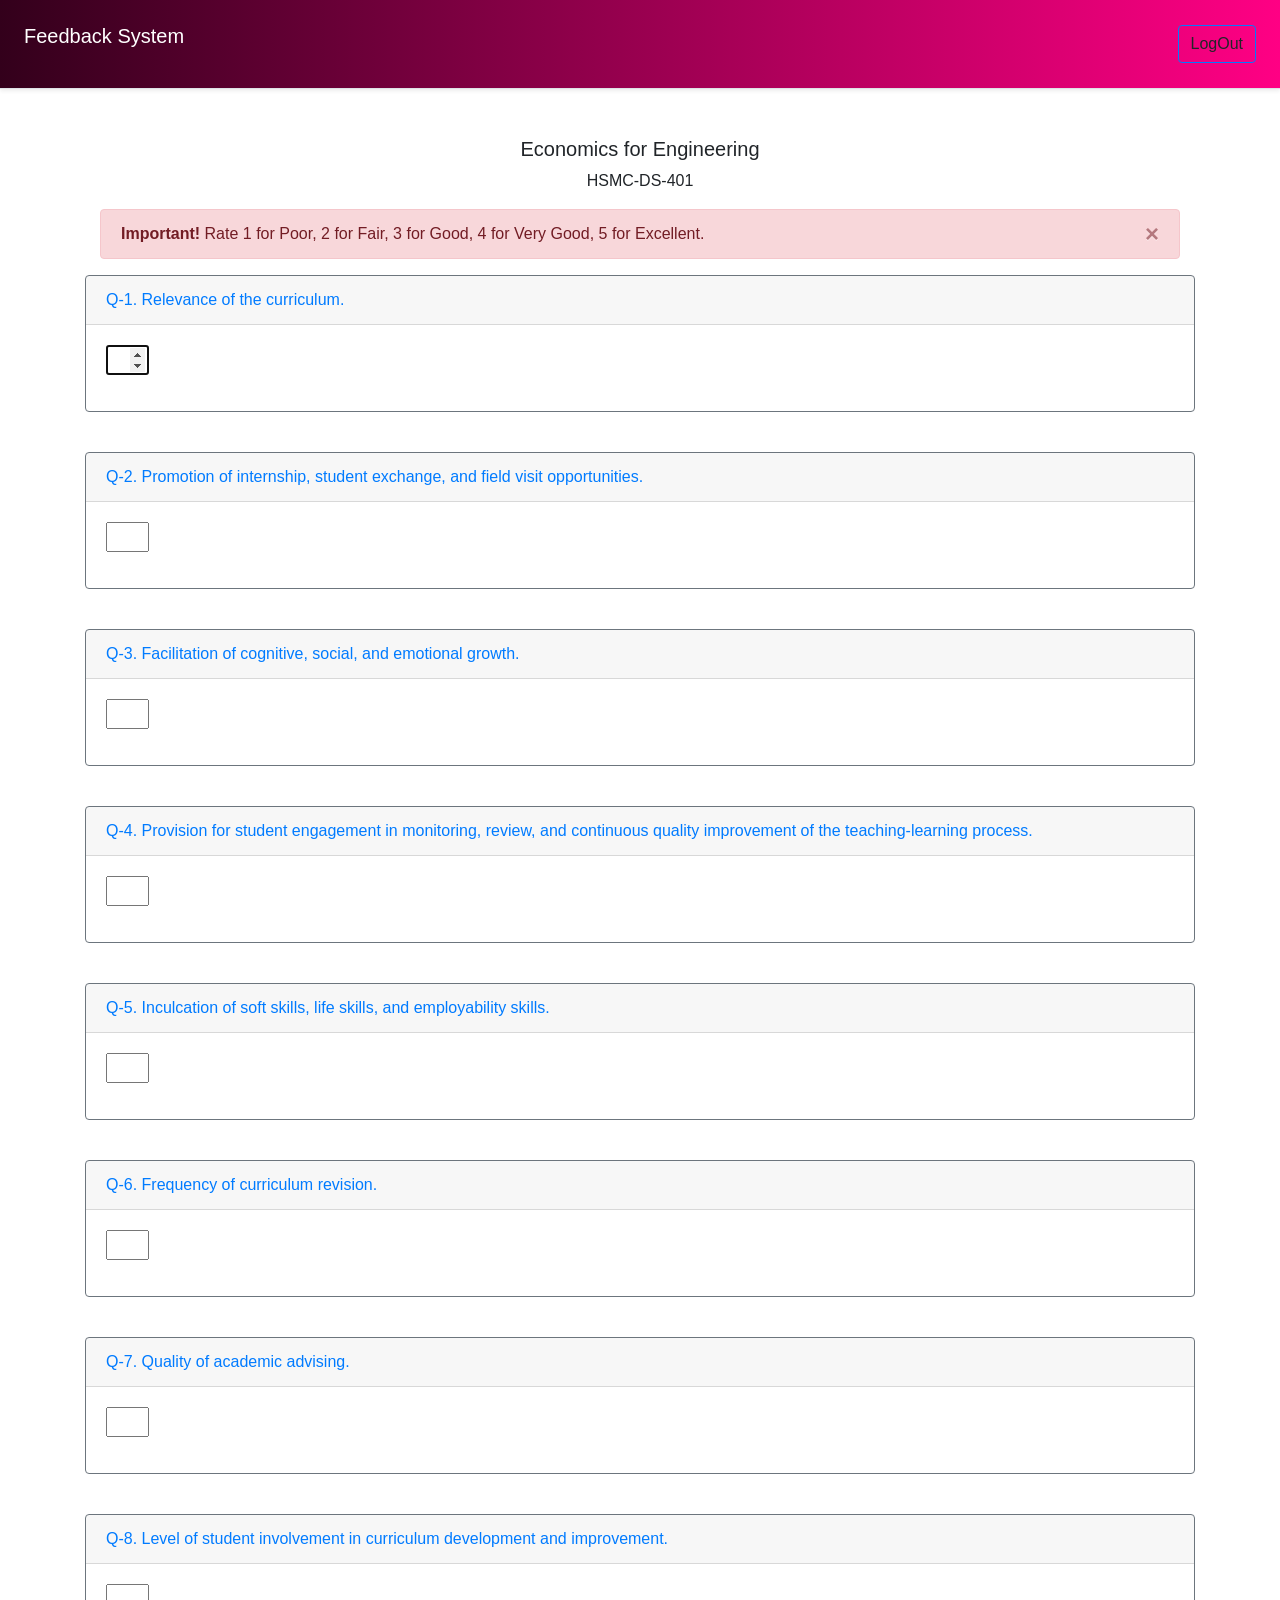
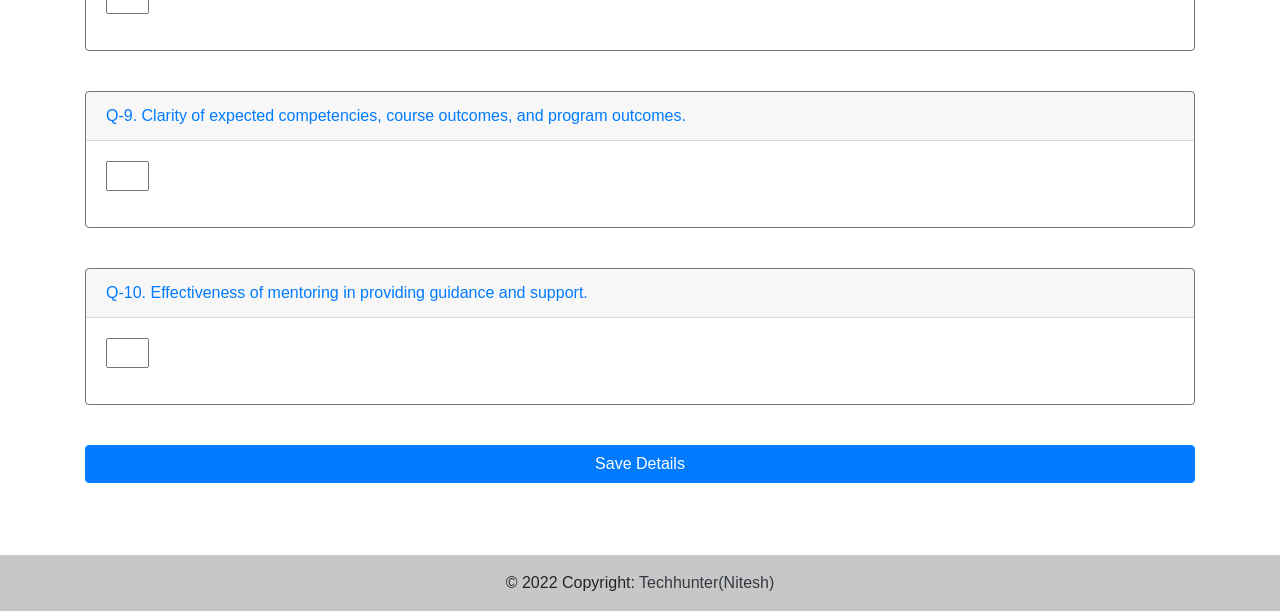
<file: public_html/t5.html>
<!doctype html>
<html lang="en">
  <head>
    <!-- Required meta tags -->
    <meta charset="utf-8">
    <meta name="viewport" content="width=device-width, initial-scale=1, shrink-to-fit=no">
    <link rel="stylesheet" type="text/css" href="css/style.css">
    <link rel="stylesheet" href="https://stackpath.bootstrapcdn.com/bootstrap/4.4.1/css/bootstrap.min.css">
     <script src="https://ajax.googleapis.com/ajax/libs/jquery/3.5.1/jquery.min.js"></script>
    <script src="js/logout.js"></script>
    <script src="js/script.js"></script>
    <script src="https://maxcdn.bootstrapcdn.com/bootstrap/3.4.1/js/bootstrap.min.js"></script>
    <script src="https://login2explore.com/jpdb/resources/js/0.0.4/jpdb-commons.js"></script>
    <!-- <script >checkLogin();</script> -->
    <title>Syllabus Feedback System</title>
</head>
  <body>
    <div
    class="navbar navbar-expand-md navbar-dark bg-dark mb-4 bg-nav align-items-center p-3 px-md-4 mb-3 bg-white border-bottom shadow-sm"
    role="navigation"
  >
    <p class="navbar-brand">Feedback System</p>
    <div class="collapse navbar-collapse" id="navbarCollapse">
      <ul class="navbar-nav mr-auto"></ul>
      <nav class="form-inline mt-2 mt-md-0">
        <a class="btn btn-outline-primary" onclick="deleteSession()"
          >LogOut</a
        >
      </nav>
    </div>
  </div>
      <div class="container" >
        <div class="text-center mt-5 ">
            <h5>Economics for Engineering</h5>
            <p>HSMC-DS-401</p>
        </div>
        <div class="container">
          <div class="alert alert-danger alert-dismissible fade show" role="alert">
            <strong>Important!</strong>  Rate 1 for Poor, 2 for Fair, 3 for Good, 4 for Very Good, 5 for Excellent.
            <button type="button" class="close" data-dismiss="alert" aria-label="Close">
              <span aria-hidden="true">&times;</span>
            </button>
          </div>
        </div>
        <form id="feedback_data" method="post">
            <div class="card border-secondary mb-3">
                <div class="card-header text-primary">
                   Q-1. Relevance of the curriculum.
                </div>
                <div class="card-body">
                    <div class="mb-3">
                      <input type="number" min="1" max="5" id="ques1" oninput="(!validity.rangeOverflow||(value=5)) && (!validity.rangeUnderflow||(value=1)) &&
                      (!validity.stepMismatch||(value=parseInt(this.value)));">
                    </div>
                </div>
              </div><br>

              <div class="card border-secondary mb-3">
                <div class="card-header text-primary">
                   Q-2. Promotion of internship, student exchange, and field visit opportunities.
                </div>
                <div class="card-body">
                    <div class="mb-3">
                      <input type="number" min="1" max="5" id="ques2" oninput="(!validity.rangeOverflow||(value=5)) && (!validity.rangeUnderflow||(value=1)) &&
                      (!validity.stepMismatch||(value=parseInt(this.value)));">
                    </div>
                </div>
              </div> <br>
              <div class="card border-secondary mb-3">
                <div class="card-header text-primary">
                  Q-3. Facilitation of cognitive, social, and emotional growth.
                </div>
                <div class="card-body">
                    <div class="mb-3">
                      <input type="number" min="1" max="5" id="ques3" oninput="(!validity.rangeOverflow||(value=5)) && (!validity.rangeUnderflow||(value=1)) &&
                      (!validity.stepMismatch||(value=parseInt(this.value)));">
                    </div>
                </div>
              </div>
              <br>
              <div class="card border-secondary mb-3">
                <div class="card-header text-primary">
                  Q-4.  Provision for student engagement in monitoring, review, and continuous quality improvement of the teaching-learning process.
                </div>
                <div class="card-body">
                    <div class="mb-3">
                      <input type="number" min="1" max="5" id="ques4" oninput="(!validity.rangeOverflow||(value=5)) && (!validity.rangeUnderflow||(value=1)) &&
                      (!validity.stepMismatch||(value=parseInt(this.value)));">
                    </div>
                </div>
              </div>
              <br>
              <div class="card border-secondary mb-3">
                <div class="card-header text-primary">
                  Q-5.  Inculcation of soft skills, life skills, and employability skills.
                </div>
                <div class="card-body">
                    <div class="mb-3">
                      <input type="number" min="1" max="5" id="ques5" oninput="(!validity.rangeOverflow||(value=5)) && (!validity.rangeUnderflow||(value=1)) &&
                      (!validity.stepMismatch||(value=parseInt(this.value)));">
                    </div>
                </div>
              </div>
              <br>
              <div class="card border-secondary mb-3">
                <div class="card-header text-primary">
                  Q-6.  Frequency of curriculum revision.
                </div>
                <div class="card-body">
                    <div class="mb-3">
                      <input type="number" min="1" max="5" id="ques6" oninput="(!validity.rangeOverflow||(value=5)) && (!validity.rangeUnderflow||(value=1)) &&
                      (!validity.stepMismatch||(value=parseInt(this.value)));">
                    </div>
                </div>
              </div>
              <br>
              <div class="card border-secondary mb-3">
                <div class="card-header text-primary">
                   Q-7. Quality of academic advising.
                </div>
                <div class="card-body">
                    <div class="mb-3">
                      <input type="number" min="1" max="5" id="ques7" oninput="(!validity.rangeOverflow||(value=5)) && (!validity.rangeUnderflow||(value=1)) &&
                      (!validity.stepMismatch||(value=parseInt(this.value)));">
                    </div>
                </div>
              </div><br>
              <div class="card border-secondary mb-3">
                <div class="card-header text-primary">
                   Q-8. Level of student involvement in curriculum development and improvement.
                </div>
                <div class="card-body">
                    <div class="mb-3">
                      <input type="number" min="1" max="5" id="ques8" oninput="(!validity.rangeOverflow||(value=5)) && (!validity.rangeUnderflow||(value=1)) &&
                      (!validity.stepMismatch||(value=parseInt(this.value)));">
                    </div>
                </div>
              </div><br>
              <div class="card border-secondary mb-3">
                <div class="card-header text-primary">
                   Q-9. Clarity of expected competencies, course outcomes, and program outcomes.
                </div>
                <div class="card-body">
                    <div class="mb-3">
                      <input type="number" min="1" max="05" id="ques9" oninput="(!validity.rangeOverflow||(value=5)) && (!validity.rangeUnderflow||(value=1)) &&
                      (!validity.stepMismatch||(value=parseInt(this.value)));">
                    </div>
                </div>
              </div><br>
              <div class="card border-secondary mb-3">
                <div class="card-header text-primary">
                   Q-10. Effectiveness of mentoring in providing guidance and support.
                </div>
                <div class="card-body">
                    <div class="mb-3">
                      <input type="number" min="1" max="05" id="ques10" oninput="(!validity.rangeOverflow||(value=5)) && (!validity.rangeUnderflow||(value=1)) &&
                      (!validity.stepMismatch||(value=parseInt(this.value)));">
                    </div>
                </div>
              </div><br>
              <input type="button" class="btn btn-primary btn-block mb-4" id="empSave" value="Save Details" onclick="saveEmployee5();">
          </form>
  </div><br><br>
  <footer class="bg-light text-center text-lg-start">
    <div class="text-center p-3" style="background-color: rgba(0, 0, 0, 0.2);">
      © 2022 Copyright:
      <a class="text-dark" href="https://github.com/techhunter2">Techhunter(Nitesh)</a>
    </div>
  <script src="js/script.js"></script>
    <script src="https://cdn.jsdelivr.net/npm/bootstrap@5.1.3/dist/js/bootstrap.bundle.min.js" integrity="sha384-ka7Sk0Gln4gmtz2MlQnikT1wXgYsOg+OMhuP+IlRH9sENBO0LRn5q+8nbTov4+1p" crossorigin="anonymous"></script>
  </body>
  </footer>
</html>
</file>
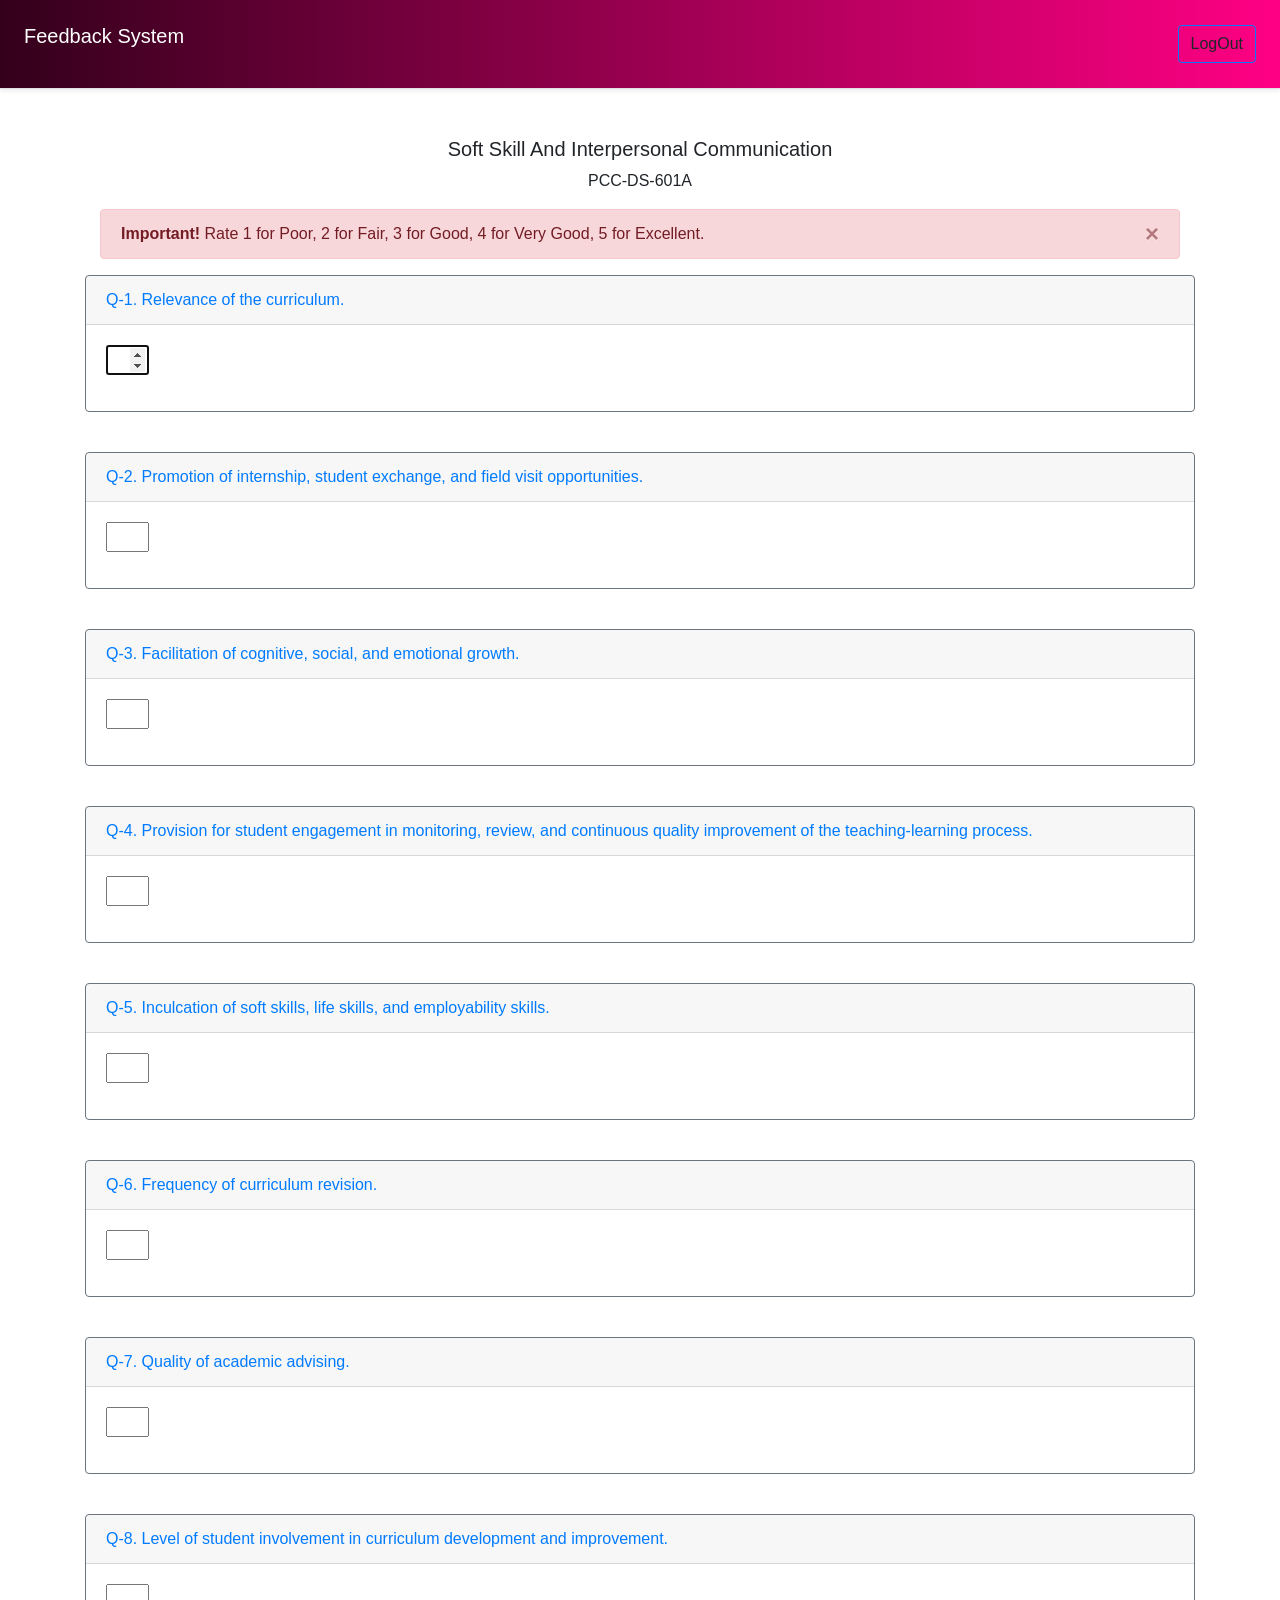
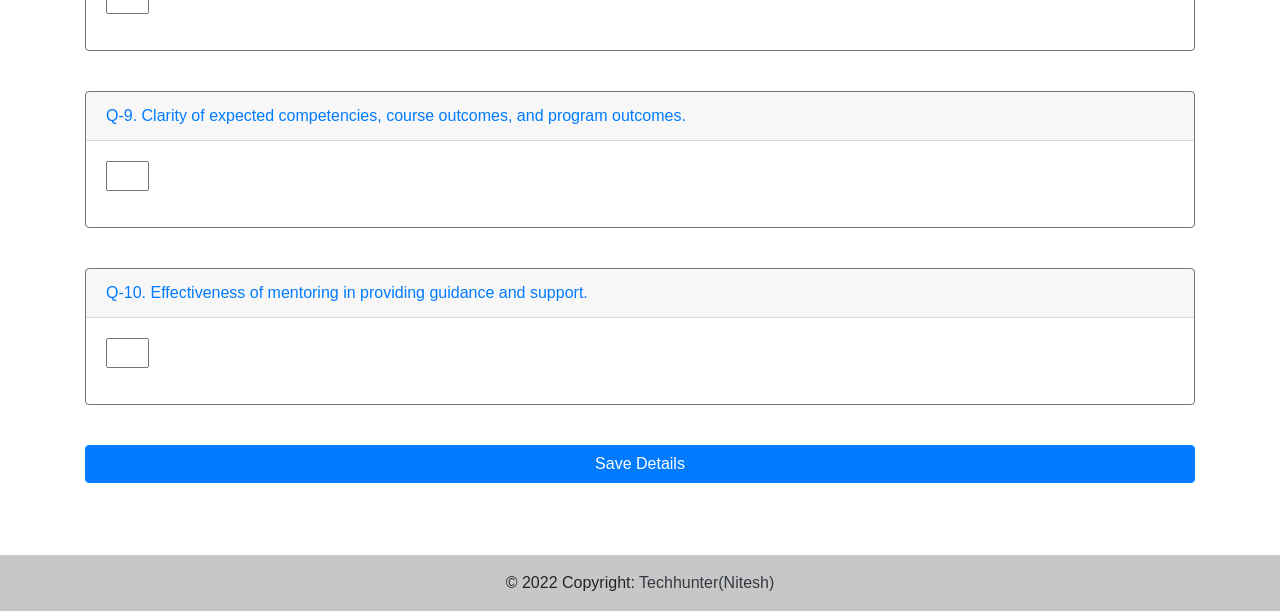
<file: public_html/t6.html>
<!doctype html>
<html lang="en">
  <head>
    <!-- Required meta tags -->
    <meta charset="utf-8">
    <meta name="viewport" content="width=device-width, initial-scale=1, shrink-to-fit=no">
    <link rel="stylesheet" type="text/css" href="css/style.css">
    <link rel="stylesheet" href="https://stackpath.bootstrapcdn.com/bootstrap/4.4.1/css/bootstrap.min.css">
     <script src="https://ajax.googleapis.com/ajax/libs/jquery/3.5.1/jquery.min.js"></script>
    <script src="js/logout.js"></script>
    <script src="js/script.js"></script>
    <script src="https://maxcdn.bootstrapcdn.com/bootstrap/3.4.1/js/bootstrap.min.js"></script>
    <script src="https://login2explore.com/jpdb/resources/js/0.0.4/jpdb-commons.js"></script>
    <!-- <script >checkLogin();</script> -->
    <title>Syllabus Feedback System</title>
</head>
  <body>
    <div
    class="navbar navbar-expand-md navbar-dark bg-dark mb-4 bg-nav align-items-center p-3 px-md-4 mb-3 bg-white border-bottom shadow-sm"
    role="navigation"
  >
    <p class="navbar-brand">Feedback System</p>
    <div class="collapse navbar-collapse" id="navbarCollapse">
      <ul class="navbar-nav mr-auto"></ul>
      <nav class="form-inline mt-2 mt-md-0">
        <a class="btn btn-outline-primary" onclick="deleteSession()"
          >LogOut</a
        >
      </nav>
    </div>
  </div>
      <div class="container" >
        <div class="text-center mt-5 ">
            <h5>Soft Skill And Interpersonal Communication</h5>
            <p>PCC-DS-601A</p>
        </div>
        <div class="container">
          <div class="alert alert-danger alert-dismissible fade show" role="alert">
            <strong>Important!</strong>  Rate 1 for Poor, 2 for Fair, 3 for Good, 4 for Very Good, 5 for Excellent.
            <button type="button" class="close" data-dismiss="alert" aria-label="Close">
              <span aria-hidden="true">&times;</span>
            </button>
          </div>
        </div>
        <form id="feedback_data" method="post">
            <div class="card border-secondary mb-3">
                <div class="card-header text-primary">
                   Q-1. Relevance of the curriculum.
                </div>
                <div class="card-body">
                    <div class="mb-3">
                      <input type="number" min="1" max="5" id="ques1" oninput="(!validity.rangeOverflow||(value=5)) && (!validity.rangeUnderflow||(value=1)) &&
                      (!validity.stepMismatch||(value=parseInt(this.value)));">
                    </div>
                </div>
              </div><br>

              <div class="card border-secondary mb-3">
                <div class="card-header text-primary">
                   Q-2. Promotion of internship, student exchange, and field visit opportunities.
                </div>
                <div class="card-body">
                    <div class="mb-3">
                      <input type="number" min="1" max="5" id="ques2" oninput="(!validity.rangeOverflow||(value=5)) && (!validity.rangeUnderflow||(value=1)) &&
                      (!validity.stepMismatch||(value=parseInt(this.value)));">
                    </div>
                </div>
              </div> <br>
              <div class="card border-secondary mb-3">
                <div class="card-header text-primary">
                  Q-3. Facilitation of cognitive, social, and emotional growth.
                </div>
                <div class="card-body">
                    <div class="mb-3">
                      <input type="number" min="1" max="5" id="ques3" oninput="(!validity.rangeOverflow||(value=5)) && (!validity.rangeUnderflow||(value=1)) &&
                      (!validity.stepMismatch||(value=parseInt(this.value)));">
                    </div>
                </div>
              </div>
              <br>
              <div class="card border-secondary mb-3">
                <div class="card-header text-primary">
                  Q-4.  Provision for student engagement in monitoring, review, and continuous quality improvement of the teaching-learning process.
                </div>
                <div class="card-body">
                    <div class="mb-3">
                      <input type="number" min="1" max="5" id="ques4" oninput="(!validity.rangeOverflow||(value=5)) && (!validity.rangeUnderflow||(value=1)) &&
                      (!validity.stepMismatch||(value=parseInt(this.value)));">
                    </div>
                </div>
              </div>
              <br>
              <div class="card border-secondary mb-3">
                <div class="card-header text-primary">
                  Q-5.  Inculcation of soft skills, life skills, and employability skills.
                </div>
                <div class="card-body">
                    <div class="mb-3">
                      <input type="number" min="1" max="5" id="ques5" oninput="(!validity.rangeOverflow||(value=5)) && (!validity.rangeUnderflow||(value=1)) &&
                      (!validity.stepMismatch||(value=parseInt(this.value)));">
                    </div>
                </div>
              </div>
              <br>
              <div class="card border-secondary mb-3">
                <div class="card-header text-primary">
                  Q-6.  Frequency of curriculum revision.
                </div>
                <div class="card-body">
                    <div class="mb-3">
                      <input type="number" min="1" max="5" id="ques6" oninput="(!validity.rangeOverflow||(value=5)) && (!validity.rangeUnderflow||(value=1)) &&
                      (!validity.stepMismatch||(value=parseInt(this.value)));">
                    </div>
                </div>
              </div>
              <br>
              <div class="card border-secondary mb-3">
                <div class="card-header text-primary">
                   Q-7. Quality of academic advising.
                </div>
                <div class="card-body">
                    <div class="mb-3">
                      <input type="number" min="1" max="5" id="ques7" oninput="(!validity.rangeOverflow||(value=5)) && (!validity.rangeUnderflow||(value=1)) &&
                      (!validity.stepMismatch||(value=parseInt(this.value)));">
                    </div>
                </div>
              </div><br>
              <div class="card border-secondary mb-3">
                <div class="card-header text-primary">
                   Q-8. Level of student involvement in curriculum development and improvement.
                </div>
                <div class="card-body">
                    <div class="mb-3">
                      <input type="number" min="1" max="5" id="ques8" oninput="(!validity.rangeOverflow||(value=5)) && (!validity.rangeUnderflow||(value=1)) &&
                      (!validity.stepMismatch||(value=parseInt(this.value)));">
                    </div>
                </div>
              </div><br>
              <div class="card border-secondary mb-3">
                <div class="card-header text-primary">
                   Q-9. Clarity of expected competencies, course outcomes, and program outcomes.
                </div>
                <div class="card-body">
                    <div class="mb-3">
                      <input type="number" min="1" max="05" id="ques9" oninput="(!validity.rangeOverflow||(value=5)) && (!validity.rangeUnderflow||(value=1)) &&
                      (!validity.stepMismatch||(value=parseInt(this.value)));">
                    </div>
                </div>
              </div><br>
              <div class="card border-secondary mb-3">
                <div class="card-header text-primary">
                   Q-10. Effectiveness of mentoring in providing guidance and support.
                </div>
                <div class="card-body">
                    <div class="mb-3">
                      <input type="number" min="1" max="05" id="ques10" oninput="(!validity.rangeOverflow||(value=05)) && (!validity.rangeUnderflow||(value=1)) &&
                      (!validity.stepMismatch||(value=parseInt(this.value)));">
                    </div>
                </div>
              </div><br>
              <input type="button" class="btn btn-primary btn-block mb-4" id="empSave" value="Save Details" onclick="saveEmployee6();">
          </form>
  </div><br><br>
  <footer class="bg-light text-center text-lg-start">
    <div class="text-center p-3" style="background-color: rgba(0, 0, 0, 0.2);">
      © 2022 Copyright:
      <a class="text-dark" href="https://github.com/techhunter2">Techhunter(Nitesh)</a>
    </div>
  <script src="js/script.js"></script>
    <script src="https://cdn.jsdelivr.net/npm/bootstrap@5.1.3/dist/js/bootstrap.bundle.min.js" integrity="sha384-ka7Sk0Gln4gmtz2MlQnikT1wXgYsOg+OMhuP+IlRH9sENBO0LRn5q+8nbTov4+1p" crossorigin="anonymous"></script>
  </body>
  </footer>
</html>
</file>
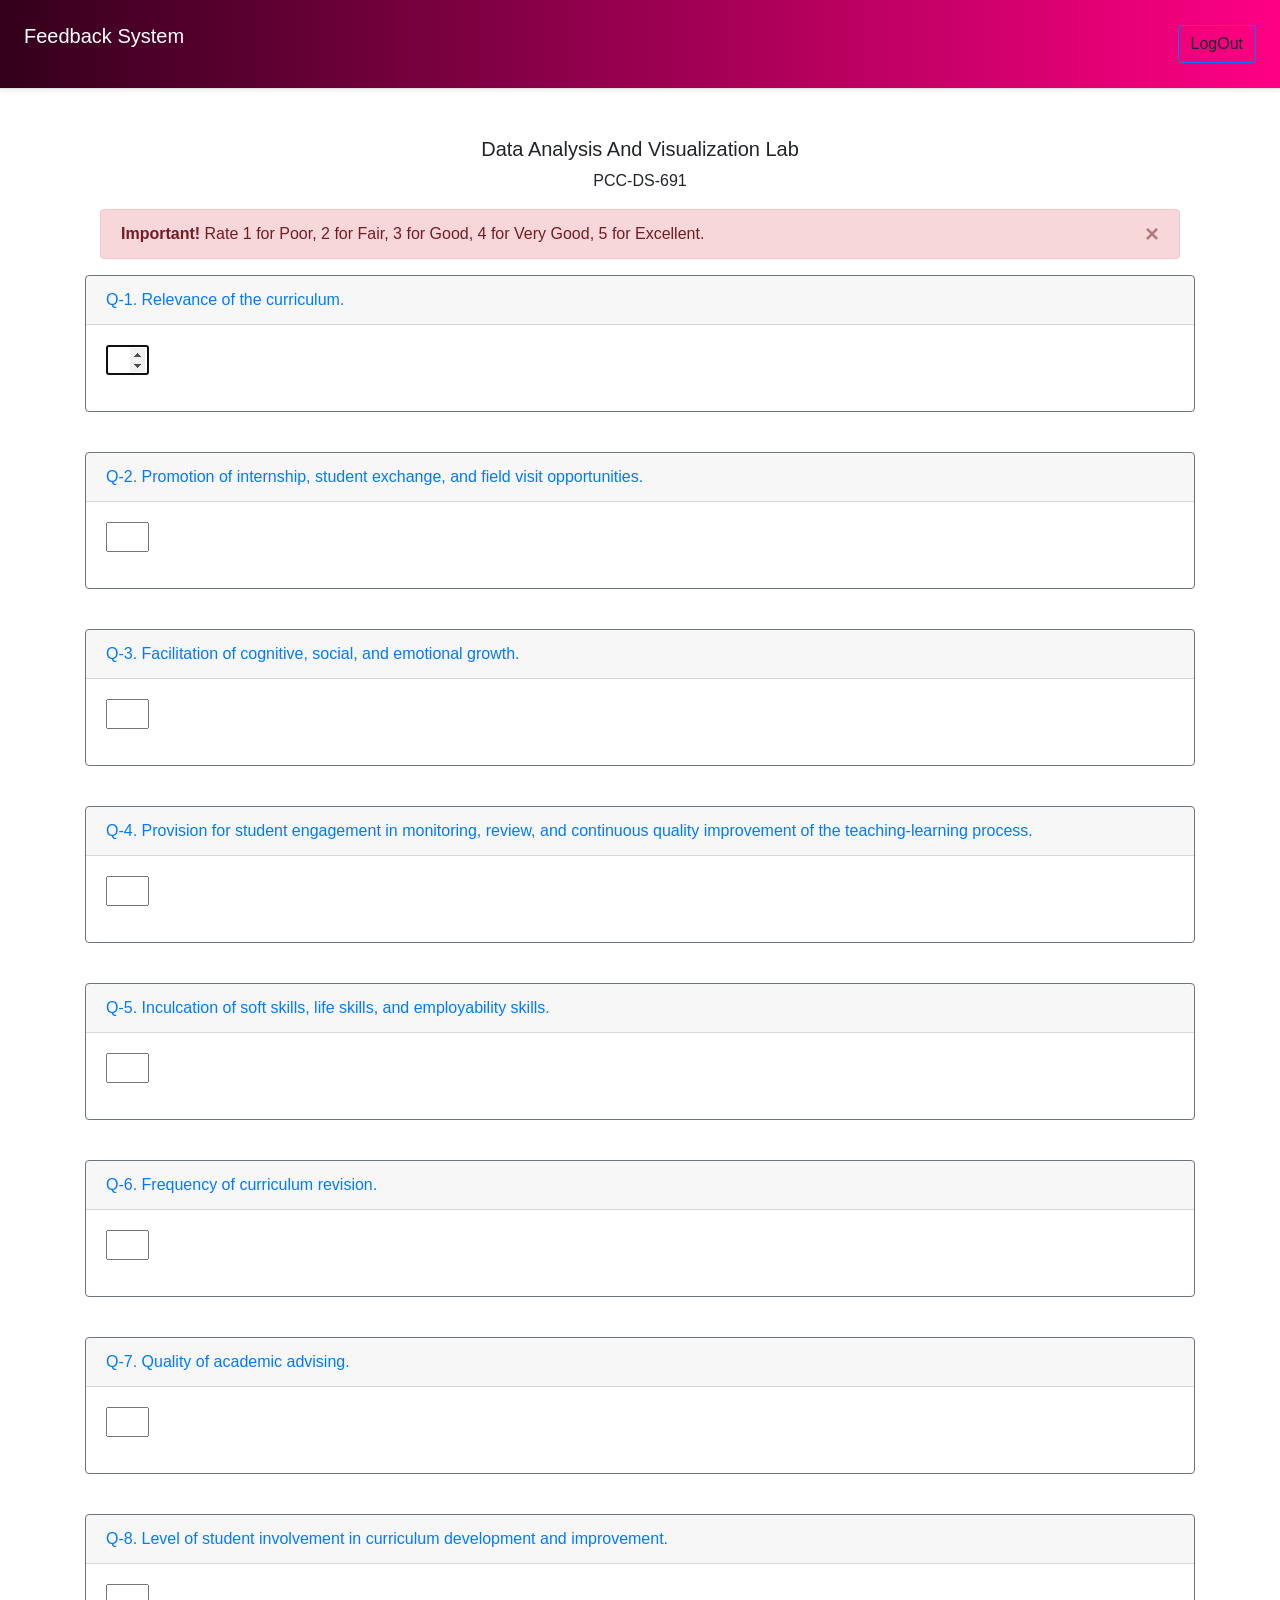
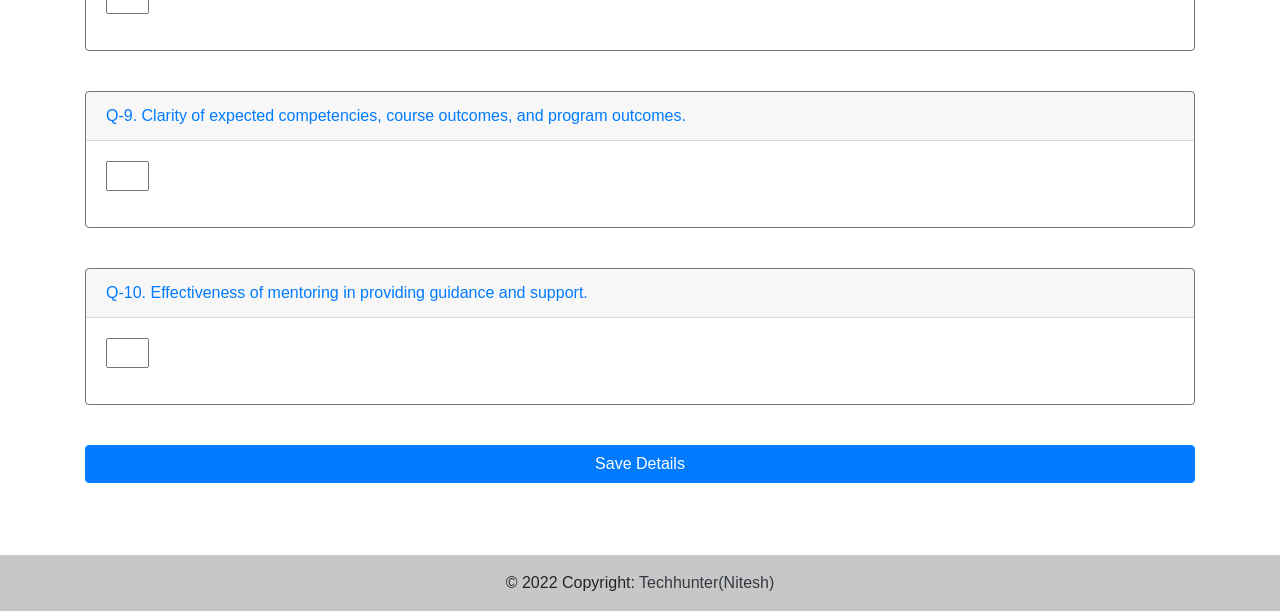
<file: public_html/t7.html>
<!doctype html>
<html lang="en">
  <head>
    <!-- Required meta tags -->
    <meta charset="utf-8">
    <meta name="viewport" content="width=device-width, initial-scale=1, shrink-to-fit=no">
    <link rel="stylesheet" type="text/css" href="css/style.css">
    <link rel="stylesheet" href="https://stackpath.bootstrapcdn.com/bootstrap/4.4.1/css/bootstrap.min.css">
     <script src="https://ajax.googleapis.com/ajax/libs/jquery/3.5.1/jquery.min.js"></script>
    <script src="js/logout.js"></script>
    <script src="js/script.js"></script>
    <script src="https://maxcdn.bootstrapcdn.com/bootstrap/3.4.1/js/bootstrap.min.js"></script>
    <script src="https://login2explore.com/jpdb/resources/js/0.0.4/jpdb-commons.js"></script>
    <!-- <script >checkLogin();</script> -->
    <title>Syllabus Feedback System</title>
</head>
  <body>
    <div
    class="navbar navbar-expand-md navbar-dark bg-dark mb-4 bg-nav align-items-center p-3 px-md-4 mb-3 bg-white border-bottom shadow-sm"
    role="navigation"
  >
    <p class="navbar-brand">Feedback System</p>
    <div class="collapse navbar-collapse" id="navbarCollapse">
      <ul class="navbar-nav mr-auto"></ul>
      <nav class="form-inline mt-2 mt-md-0">
        <a class="btn btn-outline-primary" onclick="deleteSession()"
          >LogOut</a
        >
      </nav>
    </div>
  </div>
      <div class="container" >
        <div class="text-center mt-5 ">
            <h5>Data Analysis And Visualization Lab</h5>
            <p>PCC-DS-691</p>
        </div>
        <div class="container">
          <div class="alert alert-danger alert-dismissible fade show" role="alert">
            <strong>Important!</strong>  Rate 1 for Poor, 2 for Fair, 3 for Good, 4 for Very Good, 5 for Excellent.
            <button type="button" class="close" data-dismiss="alert" aria-label="Close">
              <span aria-hidden="true">&times;</span>
            </button>
          </div>
        </div>
        <form id="feedback_data" method="post">
            <div class="card border-secondary mb-3">
                <div class="card-header text-primary">
                   Q-1. Relevance of the curriculum.
                </div>
                <div class="card-body">
                    <div class="mb-3">
                      <input type="number" min="1" max="5" id="ques1" oninput="(!validity.rangeOverflow||(value=5)) && (!validity.rangeUnderflow||(value=1)) &&
                      (!validity.stepMismatch||(value=parseInt(this.value)));">
                    </div>
                </div>
              </div><br>

              <div class="card border-secondary mb-3">
                <div class="card-header text-primary">
                   Q-2. Promotion of internship, student exchange, and field visit opportunities.
                </div>
                <div class="card-body">
                    <div class="mb-3">
                      <input type="number" min="1" max="5" id="ques2" oninput="(!validity.rangeOverflow||(value=5)) && (!validity.rangeUnderflow||(value=1)) &&
                      (!validity.stepMismatch||(value=parseInt(this.value)));">
                    </div>
                </div>
              </div> <br>
              <div class="card border-secondary mb-3">
                <div class="card-header text-primary">
                  Q-3. Facilitation of cognitive, social, and emotional growth.
                </div>
                <div class="card-body">
                    <div class="mb-3">
                      <input type="number" min="1" max="5" id="ques3" oninput="(!validity.rangeOverflow||(value=5)) && (!validity.rangeUnderflow||(value=1)) &&
                      (!validity.stepMismatch||(value=parseInt(this.value)));">
                    </div>
                </div>
              </div>
              <br>
              <div class="card border-secondary mb-3">
                <div class="card-header text-primary">
                  Q-4.  Provision for student engagement in monitoring, review, and continuous quality improvement of the teaching-learning process.
                </div>
                <div class="card-body">
                    <div class="mb-3">
                      <input type="number" min="1" max="5" id="ques4" oninput="(!validity.rangeOverflow||(value=5)) && (!validity.rangeUnderflow||(value=1)) &&
                      (!validity.stepMismatch||(value=parseInt(this.value)));">
                    </div>
                </div>
              </div>
              <br>
              <div class="card border-secondary mb-3">
                <div class="card-header text-primary">
                  Q-5.  Inculcation of soft skills, life skills, and employability skills.
                </div>
                <div class="card-body">
                    <div class="mb-3">
                      <input type="number" min="1" max="5" id="ques5" oninput="(!validity.rangeOverflow||(value=5)) && (!validity.rangeUnderflow||(value=1)) &&
                      (!validity.stepMismatch||(value=parseInt(this.value)));">
                    </div>
                </div>
              </div>
              <br>
              <div class="card border-secondary mb-3">
                <div class="card-header text-primary">
                  Q-6.  Frequency of curriculum revision.
                </div>
                <div class="card-body">
                    <div class="mb-3">
                      <input type="number" min="1" max="5" id="ques6" oninput="(!validity.rangeOverflow||(value=5)) && (!validity.rangeUnderflow||(value=1)) &&
                      (!validity.stepMismatch||(value=parseInt(this.value)));">
                    </div>
                </div>
              </div>
              <br>
              <div class="card border-secondary mb-3">
                <div class="card-header text-primary">
                   Q-7. Quality of academic advising.
                </div>
                <div class="card-body">
                    <div class="mb-3">
                      <input type="number" min="1" max="5" id="ques7" oninput="(!validity.rangeOverflow||(value=5)) && (!validity.rangeUnderflow||(value=1)) &&
                      (!validity.stepMismatch||(value=parseInt(this.value)));">
                    </div>
                </div>
              </div><br>
              <div class="card border-secondary mb-3">
                <div class="card-header text-primary">
                   Q-8. Level of student involvement in curriculum development and improvement.
                </div>
                <div class="card-body">
                    <div class="mb-3">
                      <input type="number" min="1" max="5" id="ques8" oninput="(!validity.rangeOverflow||(value=5)) && (!validity.rangeUnderflow||(value=1)) &&
                      (!validity.stepMismatch||(value=parseInt(this.value)));">
                    </div>
                </div>
              </div><br>
              <div class="card border-secondary mb-3">
                <div class="card-header text-primary">
                   Q-9. Clarity of expected competencies, course outcomes, and program outcomes.
                </div>
                <div class="card-body">
                    <div class="mb-3">
                      <input type="number" min="1" max="05" id="ques9" oninput="(!validity.rangeOverflow||(value=5)) && (!validity.rangeUnderflow||(value=1)) &&
                      (!validity.stepMismatch||(value=parseInt(this.value)));">
                    </div>
                </div>
              </div><br>
              <div class="card border-secondary mb-3">
                <div class="card-header text-primary">
                   Q-10. Effectiveness of mentoring in providing guidance and support.
                </div>
                <div class="card-body">
                    <div class="mb-3">
                      <input type="number" min="1" max="05" id="ques10" oninput="(!validity.rangeOverflow||(value=05)) && (!validity.rangeUnderflow||(value=1)) &&
                      (!validity.stepMismatch||(value=parseInt(this.value)));">
                    </div>
                </div>
              </div><br>
              <input type="button" class="btn btn-primary btn-block mb-4" id="empSave" value="Save Details" onclick="saveEmployee7();">
          </form>
  </div><br><br>
  <footer class="bg-light text-center text-lg-start">
    <div class="text-center p-3" style="background-color: rgba(0, 0, 0, 0.2);">
      © 2022 Copyright:
      <a class="text-dark" href="https://github.com/techhunter2">Techhunter(Nitesh)</a>
    </div>
  <script src="js/script.js"></script>
    <script src="https://cdn.jsdelivr.net/npm/bootstrap@5.1.3/dist/js/bootstrap.bundle.min.js" integrity="sha384-ka7Sk0Gln4gmtz2MlQnikT1wXgYsOg+OMhuP+IlRH9sENBO0LRn5q+8nbTov4+1p" crossorigin="anonymous"></script>
  </body>
  </footer>
</html>
</file>
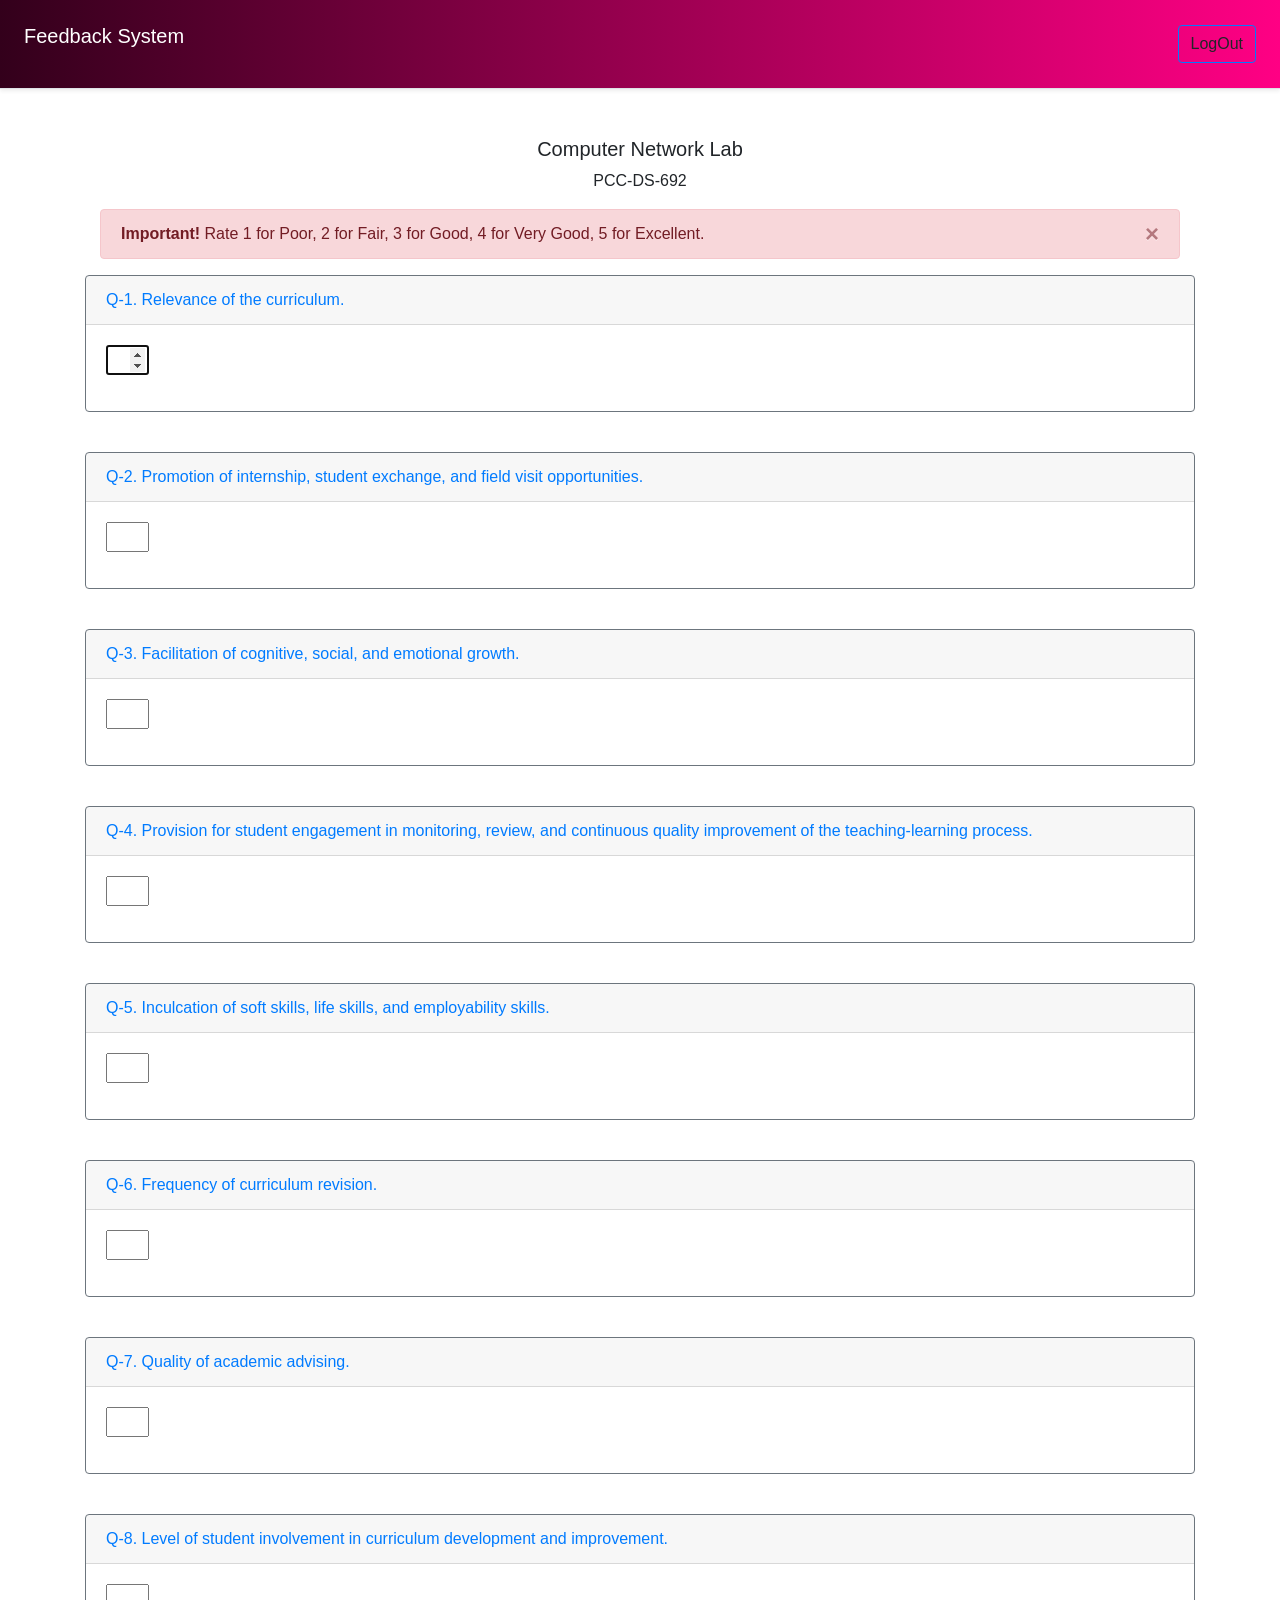
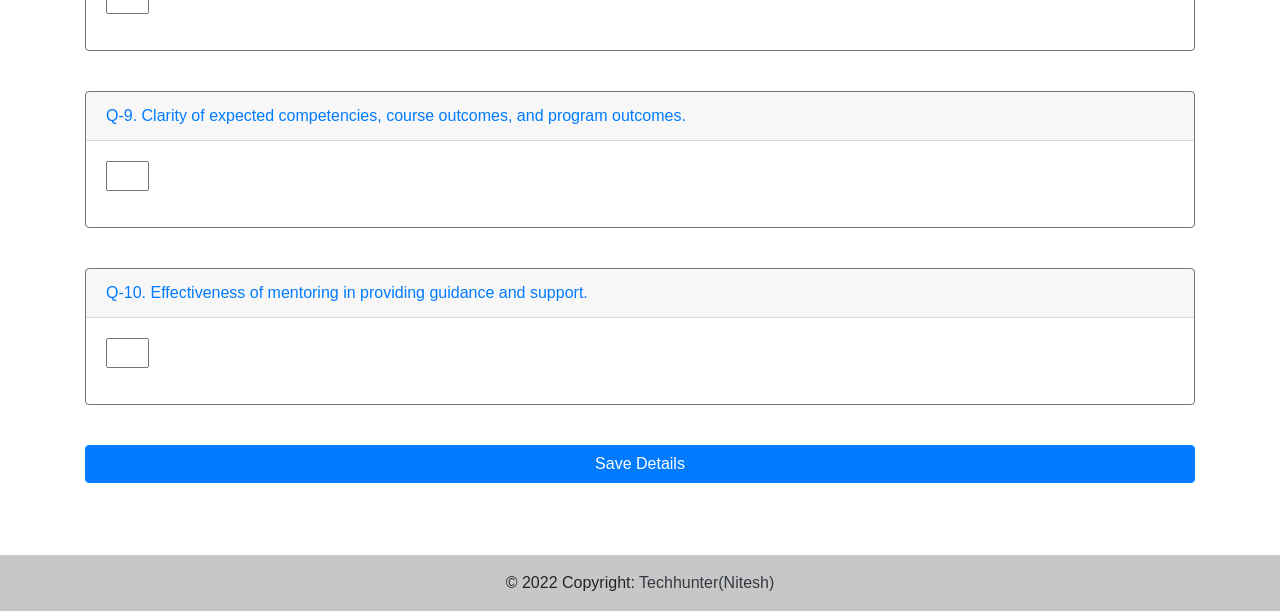
<file: public_html/t8.html>
<!doctype html>
<html lang="en">
  <head>
    <!-- Required meta tags -->
    <meta charset="utf-8">
    <meta name="viewport" content="width=device-width, initial-scale=1, shrink-to-fit=no">
    <link rel="stylesheet" type="text/css" href="css/style.css">
    <link rel="stylesheet" href="https://stackpath.bootstrapcdn.com/bootstrap/4.4.1/css/bootstrap.min.css">
     <script src="https://ajax.googleapis.com/ajax/libs/jquery/3.5.1/jquery.min.js"></script>
    <script src="js/logout.js"></script>
    <script src="js/script.js"></script>
    <script src="https://maxcdn.bootstrapcdn.com/bootstrap/3.4.1/js/bootstrap.min.js"></script>
    <script src="https://login2explore.com/jpdb/resources/js/0.0.4/jpdb-commons.js"></script>
    <!-- <script >checkLogin();</script> -->
    <title>Syllabus Feedback System</title>
</head>
  <body>
    <div
    class="navbar navbar-expand-md navbar-dark bg-dark mb-4 bg-nav align-items-center p-3 px-md-4 mb-3 bg-white border-bottom shadow-sm"
    role="navigation"
  >
    <p class="navbar-brand">Feedback System</p>
    <div class="collapse navbar-collapse" id="navbarCollapse">
      <ul class="navbar-nav mr-auto"></ul>
      <nav class="form-inline mt-2 mt-md-0">
        <a class="btn btn-outline-primary" onclick="deleteSession()"
          >LogOut</a
        >
      </nav>
    </div>
  </div>
      <div class="container" >
        <div class="text-center mt-5 ">
            <h5>Computer Network Lab</h5>
            <p>PCC-DS-692</p>
        </div>
        <div class="container">
          <div class="alert alert-danger alert-dismissible fade show" role="alert">
            <strong>Important!</strong>  Rate 1 for Poor, 2 for Fair, 3 for Good, 4 for Very Good, 5 for Excellent.
            <button type="button" class="close" data-dismiss="alert" aria-label="Close">
              <span aria-hidden="true">&times;</span>
            </button>
          </div>
        </div>
        <form id="feedback_data" method="post">
            <div class="card border-secondary mb-3">
                <div class="card-header text-primary">
                   Q-1. Relevance of the curriculum.
                </div>
                <div class="card-body">
                    <div class="mb-3">
                      <input type="number" min="1" max="5" id="ques1" oninput="(!validity.rangeOverflow||(value=5)) && (!validity.rangeUnderflow||(value=1)) &&
                      (!validity.stepMismatch||(value=parseInt(this.value)));">
                    </div>
                </div>
              </div><br>

              <div class="card border-secondary mb-3">
                <div class="card-header text-primary">
                   Q-2. Promotion of internship, student exchange, and field visit opportunities.
                </div>
                <div class="card-body">
                    <div class="mb-3">
                      <input type="number" min="1" max="5" id="ques2" oninput="(!validity.rangeOverflow||(value=5)) && (!validity.rangeUnderflow||(value=1)) &&
                      (!validity.stepMismatch||(value=parseInt(this.value)));">
                    </div>
                </div>
              </div> <br>
              <div class="card border-secondary mb-3">
                <div class="card-header text-primary">
                  Q-3. Facilitation of cognitive, social, and emotional growth.
                </div>
                <div class="card-body">
                    <div class="mb-3">
                      <input type="number" min="1" max="5" id="ques3" oninput="(!validity.rangeOverflow||(value=5)) && (!validity.rangeUnderflow||(value=1)) &&
                      (!validity.stepMismatch||(value=parseInt(this.value)));">
                    </div>
                </div>
              </div>
              <br>
              <div class="card border-secondary mb-3">
                <div class="card-header text-primary">
                  Q-4.  Provision for student engagement in monitoring, review, and continuous quality improvement of the teaching-learning process.
                </div>
                <div class="card-body">
                    <div class="mb-3">
                      <input type="number" min="1" max="5" id="ques4" oninput="(!validity.rangeOverflow||(value=5)) && (!validity.rangeUnderflow||(value=1)) &&
                      (!validity.stepMismatch||(value=parseInt(this.value)));">
                    </div>
                </div>
              </div>
              <br>
              <div class="card border-secondary mb-3">
                <div class="card-header text-primary">
                  Q-5.  Inculcation of soft skills, life skills, and employability skills.
                </div>
                <div class="card-body">
                    <div class="mb-3">
                      <input type="number" min="1" max="5" id="ques5" oninput="(!validity.rangeOverflow||(value=5)) && (!validity.rangeUnderflow||(value=1)) &&
                      (!validity.stepMismatch||(value=parseInt(this.value)));">
                    </div>
                </div>
              </div>
              <br>
              <div class="card border-secondary mb-3">
                <div class="card-header text-primary">
                  Q-6.  Frequency of curriculum revision.
                </div>
                <div class="card-body">
                    <div class="mb-3">
                      <input type="number" min="1" max="5" id="ques6" oninput="(!validity.rangeOverflow||(value=5)) && (!validity.rangeUnderflow||(value=1)) &&
                      (!validity.stepMismatch||(value=parseInt(this.value)));">
                    </div>
                </div>
              </div>
              <br>
              <div class="card border-secondary mb-3">
                <div class="card-header text-primary">
                   Q-7. Quality of academic advising.
                </div>
                <div class="card-body">
                    <div class="mb-3">
                      <input type="number" min="1" max="5" id="ques7" oninput="(!validity.rangeOverflow||(value=5)) && (!validity.rangeUnderflow||(value=1)) &&
                      (!validity.stepMismatch||(value=parseInt(this.value)));">
                    </div>
                </div>
              </div><br>
              <div class="card border-secondary mb-3">
                <div class="card-header text-primary">
                   Q-8. Level of student involvement in curriculum development and improvement.
                </div>
                <div class="card-body">
                    <div class="mb-3">
                      <input type="number" min="1" max="5" id="ques8" oninput="(!validity.rangeOverflow||(value=5)) && (!validity.rangeUnderflow||(value=1)) &&
                      (!validity.stepMismatch||(value=parseInt(this.value)));">
                    </div>
                </div>
              </div><br>
              <div class="card border-secondary mb-3">
                <div class="card-header text-primary">
                   Q-9. Clarity of expected competencies, course outcomes, and program outcomes.
                </div>
                <div class="card-body">
                    <div class="mb-3">
                      <input type="number" min="1" max="05" id="ques9" oninput="(!validity.rangeOverflow||(value=5)) && (!validity.rangeUnderflow||(value=1)) &&
                      (!validity.stepMismatch||(value=parseInt(this.value)));">
                    </div>
                </div>
              </div><br>
              <div class="card border-secondary mb-3">
                <div class="card-header text-primary">
                   Q-10. Effectiveness of mentoring in providing guidance and support.
                </div>
                <div class="card-body">
                    <div class="mb-3">
                      <input type="number" min="1" max="05" id="ques10" oninput="(!validity.rangeOverflow||(value=05)) && (!validity.rangeUnderflow||(value=1)) &&
                      (!validity.stepMismatch||(value=parseInt(this.value)));">
                    </div>
                </div>
              </div><br>
              <input type="button" class="btn btn-primary btn-block mb-4" id="empSave" value="Save Details" onclick="saveEmployee8();">
          </form>
  </div><br><br>
  <footer class="bg-light text-center text-lg-start">
    <div class="text-center p-3" style="background-color: rgba(0, 0, 0, 0.2);">
      © 2022 Copyright:
      <a class="text-dark" href="https://github.com/techhunter2">Techhunter(Nitesh)</a>
    </div>
  <script src="js/script.js"></script>
    <script src="https://cdn.jsdelivr.net/npm/bootstrap@5.1.3/dist/js/bootstrap.bundle.min.js" integrity="sha384-ka7Sk0Gln4gmtz2MlQnikT1wXgYsOg+OMhuP+IlRH9sENBO0LRn5q+8nbTov4+1p" crossorigin="anonymous"></script>
  </body>
  </footer>
</html>
</file>
<file: public_html/css/style.css>
.bg-nav{
    background: #ff0084;  /* fallback for old browsers */
    background: -webkit-linear-gradient(to right, #33001b, #ff0084);  /* Chrome 10-25, Safari 5.1-6 */
    background: linear-gradient(to right, #33001b, #ff0084); /* W3C, IE 10+/ Edge, Firefox 16+, Chrome 26+, Opera 12+, Safari 7+ */
}
.mt-100{
    margin-tops:100px;
}
#footer {
    position:absolute;
    bottom:0;
    width:100%;
    height:60px;   /* Height of the footer */
    background:#45637d;
 }
</file>
